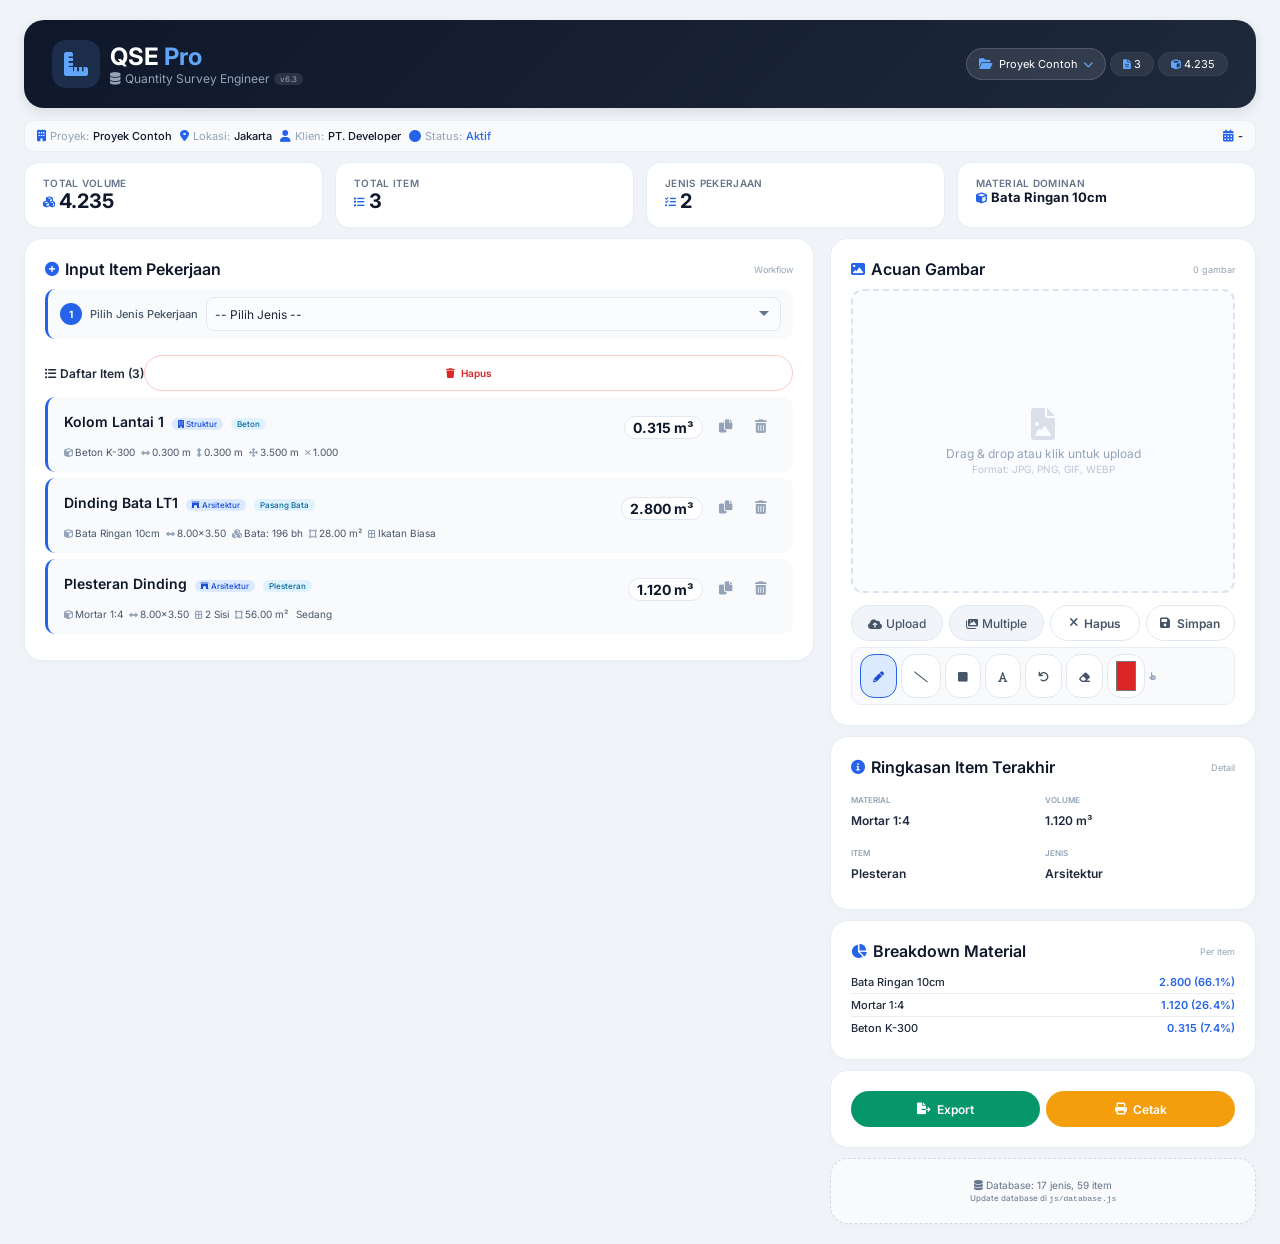
<file: index.html>
<!DOCTYPE html>
<html lang="id">
<head>
    <meta charset="UTF-8" />
    <meta name="viewport" content="width=device-width, initial-scale=1.0, maximum-scale=1.0, user-scalable=no, viewport-fit=cover" />
    <meta name="theme-color" content="#0f172a" />
    <meta name="apple-mobile-web-app-capable" content="yes" />
    <meta name="apple-mobile-web-app-status-bar-style" content="black-translucent" />
    <meta name="description" content="Quantity Survey Engineer - Aplikasi Estimasi Material Proyek Konstruksi" />
    <title>QSE Pro - Quantity Survey Engineer</title>
    
    <!-- PWA -->
    <link rel="manifest" href="manifest.json" />
    <link rel="apple-touch-icon" href="icons/icon-192.png" />
    
    <!-- Fonts & Icons -->
    <link href="https://fonts.googleapis.com/css2?family=Inter:opsz@14..32&display=swap" rel="stylesheet" />
    <link rel="stylesheet" href="https://cdnjs.cloudflare.com/ajax/libs/font-awesome/6.0.0-beta3/css/all.min.css" />
    
    <!-- CSS -->
    <link rel="stylesheet" href="css/style.css" />
    
    <style>
        /* ============================================
           PROJECT MODAL STYLES & FIXES
           ============================================ */
        
        /* Project Button */
        .project-btn {
            display: flex;
            align-items: center;
            gap: 6px;
            padding: 6px 12px;
            background: rgba(255,255,255,0.1);
            border: 1px solid rgba(255,255,255,0.15);
            border-radius: 20px;
            color: white;
            font-size: 11px;
            cursor: pointer;
            transition: 0.2s;
            font-family: 'Inter', sans-serif;
        }
        .project-btn:hover {
            background: rgba(255,255,255,0.2);
        }
        .project-btn i {
            font-size: 12px;
            color: #60a5fa;
        }
        .project-btn .project-name {
            max-width: 100px;
            overflow: hidden;
            text-overflow: ellipsis;
            white-space: nowrap;
        }
        
        /* Project Info Bar */
        .project-info-bar {
            display: flex;
            flex-wrap: wrap;
            align-items: center;
            gap: 8px;
            padding: 8px 12px;
            background: #f8fafc;
            border-radius: 10px;
            margin-bottom: 10px;
            border: 1px solid #e9edf4;
        }
        .project-info-bar .info-item {
            display: flex;
            align-items: center;
            gap: 4px;
            font-size: 11px;
            color: #475569;
        }
        .project-info-bar .info-item i {
            color: #2563eb;
            font-size: 12px;
        }
        .project-info-bar .info-item .label {
            color: #94a3b8;
        }
        .project-info-bar .info-item .value {
            font-weight: 500;
            color: #0f172a;
        }
        
        /* Modal */
        .modal-overlay {
            display: none;
            position: fixed;
            top: 0;
            left: 0;
            right: 0;
            bottom: 0;
            background: rgba(0,0,0,0.5);
            z-index: 1000;
            align-items: center;
            justify-content: center;
            backdrop-filter: blur(4px);
            -webkit-backdrop-filter: blur(4px);
            padding: 16px;
        }
        .modal-overlay.active {
            display: flex;
        }
        .modal {
            background: white;
            border-radius: 16px;
            max-width: 600px;
            width: 100%;
            max-height: 90vh;
            overflow-y: auto;
            box-shadow: 0 20px 60px rgba(0,0,0,0.3);
            animation: modalIn 0.3s ease;
        }
        @keyframes modalIn {
            from {
                opacity: 0;
                transform: scale(0.95) translateY(20px);
            }
            to {
                opacity: 1;
                transform: scale(1) translateY(0);
            }
        }
        .modal-header {
            display: flex;
            justify-content: space-between;
            align-items: center;
            padding: 16px 20px;
            border-bottom: 1px solid #e9edf4;
        }
        .modal-header h2 {
            font-size: 16px;
            font-weight: 700;
            color: #0f172a;
            display: flex;
            align-items: center;
            gap: 8px;
        }
        .modal-header h2 i {
            color: #2563eb;
        }
        .modal-close {
            background: none;
            border: none;
            font-size: 20px;
            color: #94a3b8;
            cursor: pointer;
            padding: 4px 8px;
            border-radius: 8px;
            transition: 0.15s;
        }
        .modal-close:hover {
            background: #f1f5f9;
            color: #0f172a;
        }
        .modal-body {
            padding: 20px;
        }
        .modal-footer {
            padding: 12px 20px;
            border-top: 1px solid #e9edf4;
            display: flex;
            gap: 8px;
            justify-content: flex-end;
        }
        
        /* Error Message */
        .error-message {
            background: #fee2e2;
            color: #991b1b;
            padding: 12px 16px;
            border-radius: 10px;
            margin-bottom: 10px;
            display: none;
            font-size: 13px;
            border: 1px solid #fecaca;
        }
        .error-message.show {
            display: block;
        }
        .error-message i {
            margin-right: 8px;
        }
        
        /* Responsive */
        @media (max-width: 480px) {
            .modal { max-width: 100%; margin: 10px; border-radius: 12px; }
            .project-form .form-row { grid-template-columns: 1fr; }
            .modal-header h2 { font-size: 14px; }
            .project-info-bar { flex-direction: column; align-items: flex-start; gap: 4px; }
            .project-btn .project-name { max-width: 60px; }
        }
        
        /* Dark Mode */
        @media (prefers-color-scheme: dark) {
            .modal { background: #1e293b; }
            .modal-header { border-color: #334155; }
            .modal-header h2 { color: #e2e8f0; }
            .modal-footer { border-color: #334155; }
            .project-info-bar { background: #0f172a; border-color: #334155; }
            .project-info-bar .info-item .value { color: #e2e8f0; }
            .error-message { background: #1e293b; color: #fca5a5; border-color: #dc2626; }
        }
    </style>
</head>
<body>
    <div class="container">
        <!-- ===== ERROR MESSAGE ===== -->
        <div class="error-message" id="errorMessage">
            <i class="fas fa-exclamation-circle"></i>
            <span id="errorText"></span>
        </div>

        <!-- ===== HEADER ===== -->
        <header class="header">
            <div class="header-left">
                <div class="logo-icon">
                    <i class="fas fa-ruler-combined"></i>
                </div>
                <div>
                    <h1>QSE <span>Pro</span></h1>
                    <div class="subtitle">
                        <i class="fas fa-database"></i> Quantity Survey Engineer
                        <span class="version">v6.3</span>
                    </div>
                </div>
            </div>
            <div class="header-right">
                <button class="project-btn" id="projectBtn" title="Kelola Proyek">
                    <i class="fas fa-folder-open"></i>
                    <span class="project-name" id="currentProjectName">Pilih Proyek</span>
                    <i class="fas fa-chevron-down" style="font-size:10px;"></i>
                </button>
                <div class="badge" title="Total Item">
                    <i class="fas fa-file-alt"></i> <span id="totalItemsBadge">0</span>
                </div>
                <div class="badge" title="Total Volume">
                    <i class="fas fa-cube"></i> <span id="totalVolumeBadge">0.000</span>
                </div>
            </div>
        </header>

        <!-- ===== PROJECT INFO BAR ===== -->
        <div class="project-info-bar" id="projectInfoBar">
            <div class="info-item">
                <i class="fas fa-building"></i>
                <span class="label">Proyek:</span>
                <span class="value" id="infoProjectName">-</span>
            </div>
            <div class="info-item">
                <i class="fas fa-map-marker-alt"></i>
                <span class="label">Lokasi:</span>
                <span class="value" id="infoProjectLocation">-</span>
            </div>
            <div class="info-item">
                <i class="fas fa-user"></i>
                <span class="label">Klien:</span>
                <span class="value" id="infoProjectClient">-</span>
            </div>
            <div class="info-item" id="infoProjectStatus">
                <i class="fas fa-circle"></i>
                <span class="label">Status:</span>
                <span class="value" id="infoProjectStatusText">-</span>
            </div>
            <div class="info-item" style="margin-left:auto;">
                <i class="fas fa-calendar-alt"></i>
                <span class="value" id="infoProjectDate">-</span>
            </div>
        </div>

        <!-- ===== STATS ===== -->
        <section class="stats-grid" aria-label="Statistik">
            <div class="stat-card">
                <div class="label">Total Volume</div>
                <div class="value">
                    <i class="fas fa-cubes"></i> 
                    <span id="statTotalVolume">0.000</span>
                </div>
            </div>
            <div class="stat-card">
                <div class="label">Total Item</div>
                <div class="value">
                    <i class="fas fa-list"></i> 
                    <span id="statTotalItem">0</span>
                </div>
            </div>
            <div class="stat-card">
                <div class="label">Jenis Pekerjaan</div>
                <div class="value">
                    <i class="fas fa-tasks"></i> 
                    <span id="statJenisPekerjaan">0</span>
                </div>
            </div>
            <div class="stat-card">
                <div class="label">Material Dominan</div>
                <div class="value" style="font-size:13px;">
                    <i class="fas fa-cube"></i> 
                    <span id="statMaterialTop">-</span>
                </div>
            </div>
        </section>

        <!-- ===== MAIN GRID ===== -->
        <div class="main-grid">

            <!-- ===== LEFT COLUMN ===== -->
            <div class="left-column">

                <!-- ===== INPUT ITEM ===== -->
                <div class="card">
                    <div class="card-title">
                        <i class="fas fa-plus-circle"></i> Input Item Pekerjaan
                        <span class="sub">Workflow</span>
                    </div>

                    <!-- STEP 1: Pilih Jenis -->
                    <div class="workflow-step">
                        <div class="step-num">1</div>
                        <div class="step-label">Pilih Jenis Pekerjaan</div>
                        <div style="flex:1; min-width:100px;">
                            <select id="jenisPekerjaanUtama" aria-label="Pilih Jenis Pekerjaan">
                                <option value="">-- Pilih Jenis --</option>
                            </select>
                        </div>
                    </div>

                    <!-- STEP 2: Pilih Item -->
                    <div id="step2Container" class="hidden">
                        <div class="workflow-step">
                            <div class="step-num">2</div>
                            <div class="step-label">Pilih Item Pekerjaan</div>
                            <div style="flex:1; font-size:11px; color:#64748b; text-align:right;" id="selectedJenisLabel">-</div>
                        </div>
                        <div style="position:relative; margin-bottom:8px;">
                            <input type="text" id="itemSearchInput" placeholder="Cari item pekerjaan..." aria-label="Cari item pekerjaan"
                                style="width:100%; padding:8px 12px 8px 32px; border:1px solid #d1d9e6; border-radius:8px; font-size:12px; font-family:'Inter',sans-serif;" />
                            <i class="fas fa-search" style="position:absolute; left:11px; top:50%; transform:translateY(-50%); color:#94a3b8; font-size:12px;"></i>
                        </div>
                        <div class="item-picker" id="itemPickerContainer" role="list">
                            <div style="grid-column:1/-1; text-align:center; color:#94a3b8; font-size:13px; padding:20px 0;">
                                <i class="fas fa-arrow-up" style="display:block; font-size:24px; margin-bottom:8px; opacity:0.3;"></i>
                                Pilih Jenis Pekerjaan terlebih dahulu
                            </div>
                        </div>
                    </div>

                    <!-- STEP 3: Input Dimensi -->
                    <div id="step3Container" class="hidden">
                        <div class="workflow-step">
                            <div class="step-num">3</div>
                            <div class="step-label">Input Dimensi</div>
                            <div style="flex:1; font-size:11px; color:#2563eb; font-weight:600; text-align:right;" id="selectedItemLabel">-</div>
                        </div>
                        
                        <!-- Form Container -->
                        <div id="formContainer"></div>
                        
                        <!-- Detail Perhitungan -->
                        <div id="calcDetailContainer" class="calc-detail">
                            <div class="formula" id="rumusDisplay">📐 Rumus</div>
                            <div class="step" id="stepDisplay">
                                <span>Masukkan dimensi untuk melihat hasil</span>
                            </div>
                            <div class="result-box" id="resultDisplay">
                                Hasil: <strong id="calcResultValue">0.000</strong>
                                <span class="sub-result" id="calcResultSub">-</span>
                            </div>
                        </div>

                        <!-- Action Buttons -->
                        <div class="btn-group" style="margin-top:10px;">
                            <button class="btn btn-primary" id="tambahBtn">
                                <i class="fas fa-plus"></i> Tambah Item
                            </button>
                            <button class="btn btn-outline" id="resetFormBtn">
                                <i class="fas fa-redo"></i> Reset
                            </button>
                        </div>
                    </div>

                    <!-- Item List -->
                    <div style="margin-top:16px;">
                        <div style="display:flex; justify-content:space-between; align-items:center; margin-bottom:6px;">
                            <span style="font-weight:600; font-size:12px;">
                                <i class="fas fa-list-ul"></i> Daftar Item 
                                (<span id="jumlahItem">0</span>)
                            </span>
                            <button class="btn btn-danger btn-sm" id="hapusSemuaBtn" 
                                    style="background:transparent; color:#dc2626; border:1px solid #fecaca; padding:4px 12px; font-size:10px;">
                                <i class="fas fa-trash"></i> Hapus
                            </button>
                        </div>
                        <div class="item-list" id="itemListContainer">
                            <div class="empty-state">
                                <i class="fas fa-box-open"></i>
                                <p>Belum ada item</p>
                                <p style="font-size:10px; margin-top:4px; opacity:0.6;">Ikuti workflow di atas untuk menambahkan</p>
                            </div>
                        </div>
                    </div>
                </div>
            </div>

            <!-- ===== RIGHT COLUMN ===== -->
            <div class="right-column">

                <!-- ===== ACUAN GAMBAR ===== -->
                <div class="card">
                    <div class="card-title">
                        <i class="fas fa-image"></i> Acuan Gambar
                        <span class="sub" id="gambarCount">0 gambar</span>
                    </div>

                    <!-- Gambar Container -->
                    <div class="gambar-container" id="gambarContainer">
                        <!-- Placeholder -->
                        <div id="gambarPlaceholder" class="placeholder">
                            <i class="fas fa-file-image"></i>
                            <span>Drag & drop atau klik untuk upload</span>
                            <span style="font-size:10px; opacity:0.6; margin-top:2px;">Format: JPG, PNG, GIF, WEBP</span>
                        </div>

                        <!-- Image Wrapper -->
                        <div class="image-wrapper" id="imageWrapper">
                            <img id="gambarPreview" alt="Preview gambar" />
                            <canvas class="markup-canvas" id="markupCanvas"></canvas>
                        </div>

                        <!-- Zoom Controls -->
                        <div class="zoom-controls" id="zoomControls" style="display:none;">
                            <button id="zoomOutBtn" title="Zoom Out" aria-label="Zoom Out">
                                <i class="fas fa-minus"></i>
                            </button>
                            <span class="zoom-level" id="zoomLevel">100%</span>
                            <button id="zoomInBtn" title="Zoom In" aria-label="Zoom In">
                                <i class="fas fa-plus"></i>
                            </button>
                            <span class="divider"></span>
                            <button id="zoomFitBtn" title="Fit to Screen" aria-label="Fit to Screen">
                                <i class="fas fa-expand"></i>
                            </button>
                            <button id="zoomResetBtn" title="Reset View" aria-label="Reset View">
                                <i class="fas fa-home"></i>
                            </button>
                        </div>
                    </div>

                    <!-- Gambar Info -->
                    <div class="gambar-info" id="gambarInfo" style="display:none;">
                        <span class="gambar-nama" id="gambarNama">-</span>
                        <span class="gambar-ukuran" id="gambarUkuran">-</span>
                    </div>

                    <!-- Thumbnail List -->
                    <div class="thumbnail-list" id="thumbnailList"></div>

                    <!-- Upload Area -->
                    <div class="upload-area">
                        <label for="fileInput" class="file-label">
                            <i class="fas fa-cloud-upload-alt"></i> Upload
                        </label>
                        <label for="fileInputMultiple" class="file-label">
                            <i class="fas fa-images"></i> Multiple
                        </label>
                        <button class="btn btn-outline btn-sm" id="hapusGambarBtn">
                            <i class="fas fa-times"></i> Hapus
                        </button>
                        <button class="btn btn-outline btn-sm" id="simpanGambarBtn">
                            <i class="fas fa-save"></i> Simpan
                        </button>
                    </div>
                    <input type="file" id="fileInput" accept="image/*" />
                    <input type="file" id="fileInputMultiple" accept="image/*" multiple />

                    <!-- Markup Tools -->
                    <div class="markup-tools">
                        <button id="markupDraw" class="active" title="Gambar bebas">
                            <i class="fas fa-pencil-alt"></i>
                        </button>
                        <button id="markupLine" title="Garis">
                            <i class="fas fa-slash"></i>
                        </button>
                        <button id="markupRect" title="Kotak">
                            <i class="fas fa-square"></i>
                        </button>
                        <button id="markupText" title="Teks">
                            <i class="fas fa-font"></i>
                        </button>
                        <button id="markupUndo" title="Undo">
                            <i class="fas fa-undo"></i>
                        </button>
                        <button id="markupClear" title="Hapus semua">
                            <i class="fas fa-eraser"></i>
                        </button>
                        <div class="color-picker">
                            <input type="color" id="markupColor" value="#dc2626" />
                        </div>
                        <span style="font-size:8px; color:#94a3b8; display:flex; align-items:center;">
                            <i class="fas fa-hand-pointer"></i>
                        </span>
                    </div>
                </div>

                <!-- ===== RINGKASAN MATERIAL ===== -->
                <div class="card" style="margin-top:10px;">
                    <div class="card-title">
                        <i class="fas fa-info-circle"></i> Ringkasan Item Terakhir
                        <span class="sub">Detail</span>
                    </div>
                    <div id="materialInfo">
                        <div>
                            <div class="label">Material</div>
                            <div class="value" id="displayMaterial">-</div>
                        </div>
                        <div>
                            <div class="label">Volume</div>
                            <div class="value" id="displayVolume">0.000</div>
                        </div>
                        <div>
                            <div class="label">Item</div>
                            <div class="value" id="displayItem">-</div>
                        </div>
                        <div>
                            <div class="label">Jenis</div>
                            <div class="value" id="displayJenis">-</div>
                        </div>
                    </div>
                </div>

                <!-- ===== BREAKDOWN MATERIAL ===== -->
                <div class="card" style="margin-top:10px;">
                    <div class="card-title">
                        <i class="fas fa-chart-pie"></i> Breakdown Material
                        <span class="sub">Per item</span>
                    </div>
                    <div id="materialBreakdown" class="material-breakdown">
                        <div style="color:#94a3b8; font-size:11px; text-align:center; padding:12px 0;">
                            <i class="fas fa-cube" style="display:block; font-size:20px; margin-bottom:4px; opacity:0.3;"></i>
                            Belum ada data
                        </div>
                    </div>
                </div>

                <!-- ===== ACTION BUTTONS ===== -->
                <div class="card" style="margin-top:10px;">
                    <div class="btn-group">
                        <button class="btn btn-success btn-sm" id="exportBtn">
                            <i class="fas fa-file-export"></i> Export
                        </button>
                        <button class="btn btn-warning btn-sm" id="cetakBtn">
                            <i class="fas fa-print"></i> Cetak
                        </button>
                    </div>
                </div>

                <!-- ===== DATABASE INFO ===== -->
                <div class="card" style="margin-top:10px; background:#f8fafc; border:1px dashed #d1d9e6;">
                    <div style="font-size:10px; color:#64748b; text-align:center;">
                        <i class="fas fa-database"></i> Database: <span id="dbInfo">0 jenis, 0 item</span>
                        <br>
                        <span style="font-size:8px;">Update database di <code>js/database.js</code></span>
                    </div>
                </div>
            </div>
        </div>
    </div>

    <!-- ===== PROJECT MODAL ===== -->
    <div class="modal-overlay" id="projectModal">
        <div class="modal">
            <div class="modal-header">
                <h2><i class="fas fa-folder-open"></i> Kelola Proyek</h2>
                <button class="modal-close" id="projectModalClose">&times;</button>
            </div>
            <div class="modal-body">
                <div id="projectListContainer">
                    <div class="empty-project">
                        <i class="fas fa-folder"></i>
                        <p>Belum ada proyek</p>
                        <p style="font-size:11px; margin-top:4px;">Klik "Proyek Baru" untuk membuat</p>
                    </div>
                </div>
                
                <div style="margin-top:16px;">
                    <div style="display:flex; justify-content:space-between; align-items:center; margin-bottom:10px;">
                        <span style="font-weight:600; font-size:13px;">
                            <i class="fas fa-plus-circle"></i> 
                            <span id="projectFormTitle">Proyek Baru</span>
                        </span>
                        <button class="btn btn-outline btn-sm" id="cancelProjectForm" style="display:none;">
                            <i class="fas fa-times"></i> Batal
                        </button>
                    </div>
                    <form class="project-form" id="projectForm">
                        <input type="hidden" id="projectFormId" />
                        <div class="form-row">
                            <div class="form-group">
                                <label><i class="fas fa-tag"></i> Nama Proyek *</label>
                                <input type="text" id="projectNama" placeholder="Contoh: Proyek Apartemen" required />
                            </div>
                            <div class="form-group">
                                <label><i class="fas fa-map-marker-alt"></i> Lokasi</label>
                                <input type="text" id="projectLokasi" placeholder="Contoh: Jakarta Selatan" />
                            </div>
                        </div>
                        <div class="form-row">
                            <div class="form-group">
                                <label><i class="fas fa-user"></i> Klien</label>
                                <input type="text" id="projectKlien" placeholder="Nama klien" />
                            </div>
                            <div class="form-group">
                                <label><i class="fas fa-hard-hat"></i> Kontraktor</label>
                                <input type="text" id="projectKontraktor" placeholder="Nama kontraktor" />
                            </div>
                        </div>
                        <div class="form-row">
                            <div class="form-group">
                                <label><i class="fas fa-user-tie"></i> Konsultan</label>
                                <input type="text" id="projectKonsultan" placeholder="Nama konsultan" />
                            </div>
                            <div class="form-group">
                                <label><i class="fas fa-file-contract"></i> No. Kontrak</label>
                                <input type="text" id="projectNomorKontrak" placeholder="Nomor kontrak" />
                            </div>
                        </div>
                        <div class="form-row">
                            <div class="form-group">
                                <label><i class="fas fa-calendar-start"></i> Tanggal Mulai</label>
                                <input type="date" id="projectTanggalMulai" />
                            </div>
                            <div class="form-group">
                                <label><i class="fas fa-calendar-end"></i> Tanggal Selesai</label>
                                <input type="date" id="projectTanggalSelesai" />
                            </div>
                        </div>
                        <div class="form-row">
                            <div class="form-group">
                                <label><i class="fas fa-money-bill-wave"></i> Nilai Kontrak</label>
                                <input type="number" id="projectNilaiKontrak" step="1000000" placeholder="0" />
                            </div>
                            <div class="form-group">
                                <label><i class="fas fa-circle"></i> Status</label>
                                <select id="projectStatus">
                                    <option value="Draft">Draft</option>
                                    <option value="Aktif" selected>Aktif</option>
                                    <option value="On Hold">On Hold</option>
                                    <option value="Selesai">Selesai</option>
                                    <option value="Batal">Batal</option>
                                </select>
                            </div>
                        </div>
                        <div class="form-group">
                            <label><i class="fas fa-align-left"></i> Deskripsi</label>
                            <textarea id="projectDeskripsi" placeholder="Deskripsi proyek..." rows="2"></textarea>
                        </div>
                        <div class="btn-group" style="margin-top:10px;">
                            <button type="submit" class="btn btn-primary" id="projectSubmitBtn">
                                <i class="fas fa-save"></i> Simpan Proyek
                            </button>
                            <button type="button" class="btn btn-outline" id="projectDeleteBtn" style="display:none;">
                                <i class="fas fa-trash"></i> Hapus
                            </button>
                        </div>
                    </form>
                </div>
            </div>
        </div>
    </div>

    <!-- ===== PRINT FOOTER ===== -->
    <div class="print-footer" id="printFooter">
        <div class="footer-title">📊 Quantity Survey Engineer - QSE Pro</div>
        <div class="footer-datetime" id="printDateTime">
            Dicetak: <span id="printDate"></span> <span id="printTime"></span>
        </div>
        <div class="footer-page" id="printPageInfo">
            Halaman <span id="printPageNumber">1</span> dari <span id="printTotalPages">1</span>
        </div>
    </div>

    <!-- ============================================
    SCRIPTS - URUTAN PENTING!
    ============================================ -->
    <!-- 1. Utility Functions (Tidak ada dependensi) -->
    <script src="js/utils.js"></script>
    
    <!-- 2. Database (Tidak ada dependensi) -->
    <script src="js/database.js"></script>
    
    <!-- 3. Project Manager (Membutuhkan utils.js) -->
    <script src="js/project.js"></script>
    
    <!-- 4. Aplikasi Utama (Membutuhkan utils.js, database.js, project.js) -->
    <script src="js/app.js"></script>
    
    <!-- ============================================
    FALLBACK - Jika Script Gagal Load
    ============================================ -->
    <script>
        (function() {
            "use strict";
            
            // Cek apakah Utils terload
            function checkDependencies() {
                const errorEl = document.getElementById('errorMessage');
                const errorText = document.getElementById('errorText');
                let hasError = false;
                let errors = [];
                
                // Cek Utils
                if (typeof Utils === 'undefined') {
                    errors.push('❌ Utils tidak ditemukan! Pastikan file utils.js terload dengan benar.');
                    hasError = true;
                }
                
                // Cek DATABASE
                if (typeof DATABASE === 'undefined') {
                    errors.push('❌ Database tidak ditemukan! Pastikan file database.js terload dengan benar.');
                    hasError = true;
                }
                
                // Cek ProjectManager
                if (typeof ProjectManager === 'undefined') {
                    errors.push('❌ ProjectManager tidak ditemukan! Pastikan file project.js terload dengan benar.');
                    hasError = true;
                }
                
                if (hasError) {
                    errorEl.classList.add('show');
                    errorText.innerHTML = errors.join('<br>');
                    console.error('❌ Dependency errors:', errors);
                } else {
                    errorEl.classList.remove('show');
                    console.log('✅ Semua dependensi terload dengan baik!');
                }
                
                return !hasError;
            }
            
            // Jalankan pengecekan setelah semua script terload
            setTimeout(checkDependencies, 500);
            
            // Cek juga saat window load
            window.addEventListener('load', function() {
                setTimeout(checkDependencies, 300);
            });
            
        })();
    </script>
</body>
              </html>
</file>
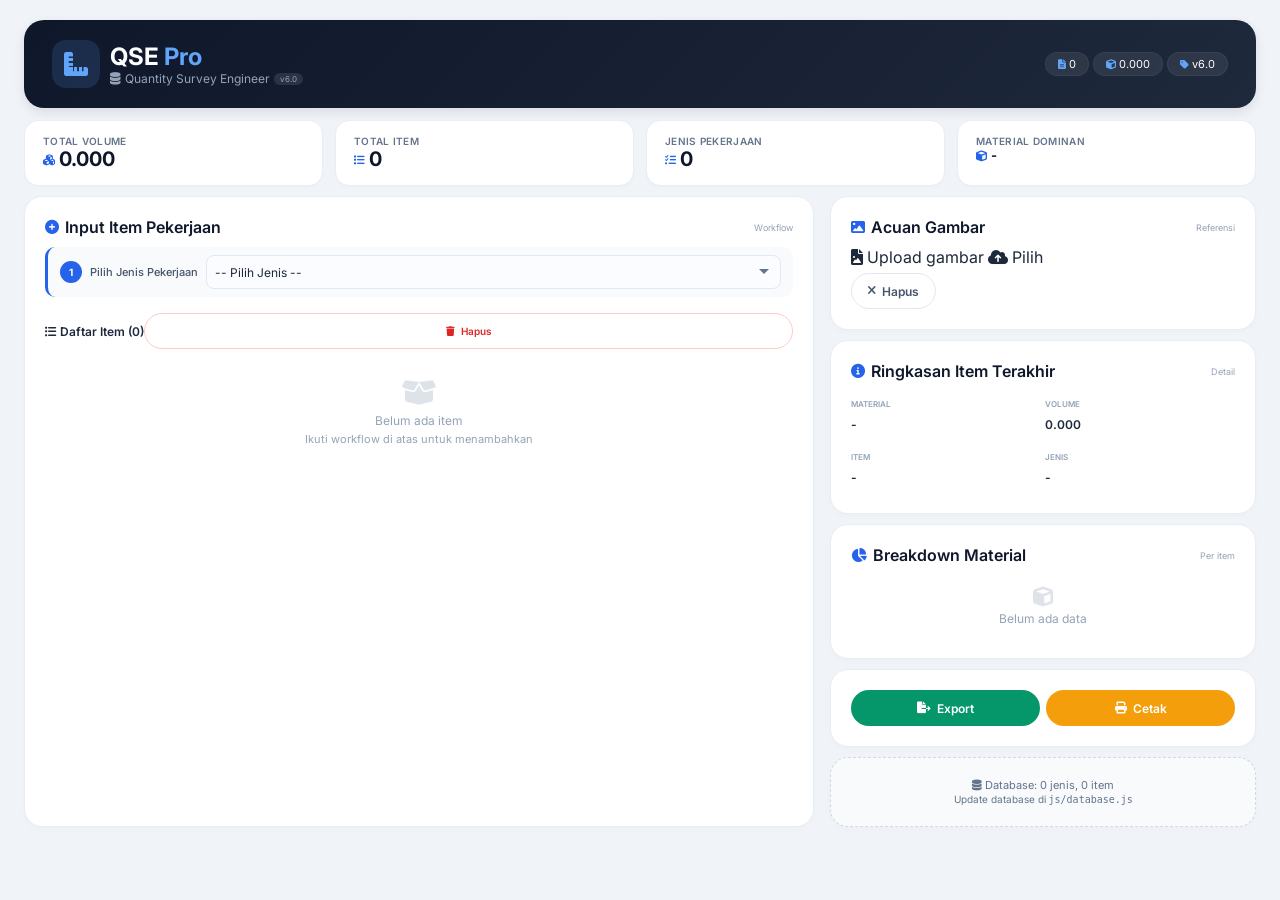
<file: index1.html>
<!DOCTYPE html>
<html lang="id">
<head>
    <meta charset="UTF-8" />
    <meta name="viewport" content="width=device-width, initial-scale=1.0, maximum-scale=1.0, user-scalable=no" />
    <meta name="theme-color" content="#0f172a" />
    <meta name="description" content="Quantity Survey Engineer - Aplikasi Estimasi Material Proyek Konstruksi" />
    <title>QSE Pro - Quantity Survey Engineer</title>
    
    <!-- ===== PWA ===== -->
    <link rel="manifest" href="manifest.json" />
    <link rel="apple-touch-icon" href="icons/icon-192.png" />
    
    <!-- ===== FONTS & ICONS ===== -->
    <link href="https://fonts.googleapis.com/css2?family=Inter:opsz@14..32&display=swap" rel="stylesheet" />
    <link rel="stylesheet" href="https://cdnjs.cloudflare.com/ajax/libs/font-awesome/6.0.0-beta3/css/all.min.css" />
    
    <!-- ===== CSS ===== -->
    <link rel="stylesheet" href="css/style.css" />
</head>
<body>
    <!-- ===== HTML CONTENT ===== -->
    <div class="container">
        <!-- Header -->
        <header class="header">
            <div class="header-left">
                <div class="logo-icon">
                    <i class="fas fa-ruler-combined"></i>
                </div>
                <div>
                    <h1>QSE <span>Pro</span></h1>
                    <div class="subtitle">
                        <i class="fas fa-database"></i> Quantity Survey Engineer
                        <span class="version">v6.0</span>
                    </div>
                </div>
            </div>
            <div class="header-right">
                <div class="badge"><i class="fas fa-file-alt"></i> <span id="totalItemsBadge">0</span></div>
                <div class="badge"><i class="fas fa-cube"></i> <span id="totalVolumeBadge">0.000</span></div>
                <div class="badge"><i class="fas fa-tag"></i> v6.0</div>
            </div>
        </header>

        <!-- Stats -->
        <div class="stats-grid">
            <div class="stat-card">
                <div class="label">Total Volume</div>
                <div class="value"><i class="fas fa-cubes"></i> <span id="statTotalVolume">0.000</span></div>
            </div>
            <div class="stat-card">
                <div class="label">Total Item</div>
                <div class="value"><i class="fas fa-list"></i> <span id="statTotalItem">0</span></div>
            </div>
            <div class="stat-card">
                <div class="label">Jenis Pekerjaan</div>
                <div class="value"><i class="fas fa-tasks"></i> <span id="statJenisPekerjaan">0</span></div>
            </div>
            <div class="stat-card">
                <div class="label">Material Dominan</div>
                <div class="value" style="font-size:13px;"><i class="fas fa-cube"></i> <span id="statMaterialTop">-</span></div>
            </div>
        </div>

        <!-- Main Grid -->
        <div class="main-grid">
            <!-- LEFT: Input -->
            <div class="card">
                <div class="card-title">
                    <i class="fas fa-plus-circle"></i> Input Item Pekerjaan
                    <span class="sub">Workflow</span>
                </div>

                <!-- STEP 1: Pilih Jenis -->
                <div class="workflow-step">
                    <div class="step-num">1</div>
                    <div class="step-label">Pilih Jenis Pekerjaan</div>
                    <div style="flex:1; min-width:120px;">
                        <select id="jenisPekerjaanUtama" style="margin:0;">
                            <option value="">-- Pilih Jenis --</option>
                        </select>
                    </div>
                </div>

                <!-- STEP 2: Pilih Item -->
                <div id="step2Container" class="hidden">
                    <div class="workflow-step">
                        <div class="step-num">2</div>
                        <div class="step-label">Pilih Item Pekerjaan</div>
                        <div style="flex:1; font-size:12px; color:#64748b;" id="selectedJenisLabel">-</div>
                    </div>
                    <div class="item-picker" id="itemPickerContainer">
                        <div style="grid-column:1/-1; text-align:center; color:#94a3b8; font-size:13px; padding:20px 0;">
                            <i class="fas fa-arrow-up" style="display:block; font-size:24px; margin-bottom:8px; opacity:0.3;"></i>
                            Pilih Jenis Pekerjaan terlebih dahulu
                        </div>
                    </div>
                </div>

                <!-- STEP 3: Input Dimensi -->
                <div id="step3Container" class="hidden">
                    <div class="workflow-step">
                        <div class="step-num">3</div>
                        <div class="step-label">Input Dimensi</div>
                        <div style="flex:1; font-size:12px; color:#2563eb; font-weight:600;" id="selectedItemLabel">-</div>
                    </div>
                    <div id="formContainer"></div>
                    <div id="calcDetailContainer" class="calc-detail">
                        <div class="formula" id="rumusDisplay">📐 Rumus</div>
                        <div class="step" id="stepDisplay">
                            <span>Masukkan dimensi untuk melihat hasil</span>
                        </div>
                        <div class="result-box" id="resultDisplay">
                            Hasil: <strong id="calcResultValue">0.000</strong>
                            <span class="sub-result" id="calcResultSub">-</span>
                        </div>
                    </div>
                    <div class="btn-group" style="margin-top:10px;">
                        <button class="btn btn-primary" id="tambahBtn"><i class="fas fa-plus"></i> Tambah Item</button>
                        <button class="btn btn-outline" id="resetFormBtn"><i class="fas fa-redo"></i> Reset</button>
                    </div>
                </div>

                <!-- Item List -->
                <div style="margin-top:16px;">
                    <div style="display:flex; justify-content:space-between; align-items:center; margin-bottom:6px;">
                        <span style="font-weight:600; font-size:12px;"><i class="fas fa-list-ul"></i> Daftar Item (<span id="jumlahItem">0</span>)</span>
                        <button class="btn btn-danger btn-sm" id="hapusSemuaBtn" style="background:transparent; color:#dc2626; border:1px solid #fecaca; padding:2px 10px; font-size:10px;">
                            <i class="fas fa-trash"></i> Hapus
                        </button>
                    </div>
                    <div class="item-list" id="itemListContainer">
                        <div class="empty-state">
                            <i class="fas fa-box-open"></i>
                            <p>Belum ada item</p>
                            <p style="font-size:11px; margin-top:4px;">Ikuti workflow di atas untuk menambahkan</p>
                        </div>
                    </div>
                </div>
            </div>

            <!-- RIGHT: Info -->
            <div>
                <div class="card">
                    <div class="card-title">
                        <i class="fas fa-image"></i> Acuan Gambar
                        <span class="sub">Referensi</span>
                    </div>
                    <div class="gambar-area" id="gambarArea">
                        <div id="gambarPlaceholder" class="placeholder">
                            <i class="fas fa-file-image"></i>
                            <span>Upload gambar</span>
                            <label for="fileInput" class="file-label"><i class="fas fa-cloud-upload-alt"></i> Pilih</label>
                        </div>
                        <img id="gambarPreview" style="display:none;" alt="Preview" />
                        <input type="file" id="fileInput" accept="image/*" />
                        <div style="margin-top:6px;">
                            <button class="btn btn-outline btn-sm" id="hapusGambarBtn"><i class="fas fa-times"></i> Hapus</button>
                        </div>
                    </div>
                </div>

                <div class="card" style="margin-top:10px;">
                    <div class="card-title">
                        <i class="fas fa-info-circle"></i> Ringkasan Item Terakhir
                        <span class="sub">Detail</span>
                    </div>
                    <div id="materialInfo">
                        <div><div class="label">Material</div><div class="value" id="displayMaterial">-</div></div>
                        <div><div class="label">Volume</div><div class="value" id="displayVolume">0.000</div></div>
                        <div><div class="label">Item</div><div class="value" id="displayItem">-</div></div>
                        <div><div class="label">Jenis</div><div class="value" id="displayJenis">-</div></div>
                    </div>
                </div>

                <div class="card" style="margin-top:10px;">
                    <div class="card-title">
                        <i class="fas fa-chart-pie"></i> Breakdown Material
                        <span class="sub">Per item</span>
                    </div>
                    <div id="materialBreakdown" class="material-breakdown">
                        <div style="color:#94a3b8; font-size:12px; text-align:center; padding:12px 0;">
                            <i class="fas fa-cube" style="display:block; font-size:20px; margin-bottom:4px; opacity:0.3;"></i>
                            Belum ada data
                        </div>
                    </div>
                </div>

                <div class="card" style="margin-top:10px;">
                    <div class="btn-group">
                        <button class="btn btn-success btn-sm" id="exportBtn"><i class="fas fa-file-export"></i> Export</button>
                        <button class="btn btn-warning btn-sm" id="cetakBtn"><i class="fas fa-print"></i> Cetak</button>
                    </div>
                </div>

                <!-- Database Info -->
                <div class="card" style="margin-top:10px; background:#f8fafc; border:1px dashed #d1d9e6;">
                    <div style="font-size:11px; color:#64748b; text-align:center;">
                        <i class="fas fa-database"></i> Database: <span id="dbInfo">0 jenis, 0 item</span>
                        <br>
                        <span style="font-size:10px;">Update database di <code>js/database.js</code></span>
                    </div>
                </div>
            </div>
        </div>
    </div>

    <!-- ===== SCRIPTS - URUTAN PENTING! ===== -->
    <!-- 1. Utility functions (tidak ada dependensi) -->
    <script src="js/utils.js"></script>
    
    <!-- 2. Database (tidak ada dependensi) -->
    <script src="js/database.js"></script>
    
    <!-- 3. Aplikasi utama (membutuhkan utils.js dan database.js) -->
    <script src="js/app.js"></script>
    
    <!-- ===== SERVICE WORKER (PWA) ===== -->
    <script>
        // Register Service Worker untuk PWA
        if ('serviceWorker' in navigator) {
            navigator.serviceWorker.register('sw.js')
                .then(() => console.log('✅ Service Worker registered'))
                .catch(err => console.log('⚠️ Service Worker registration failed:', err));
        }
    </script>
</body>
                    </html>
</file>
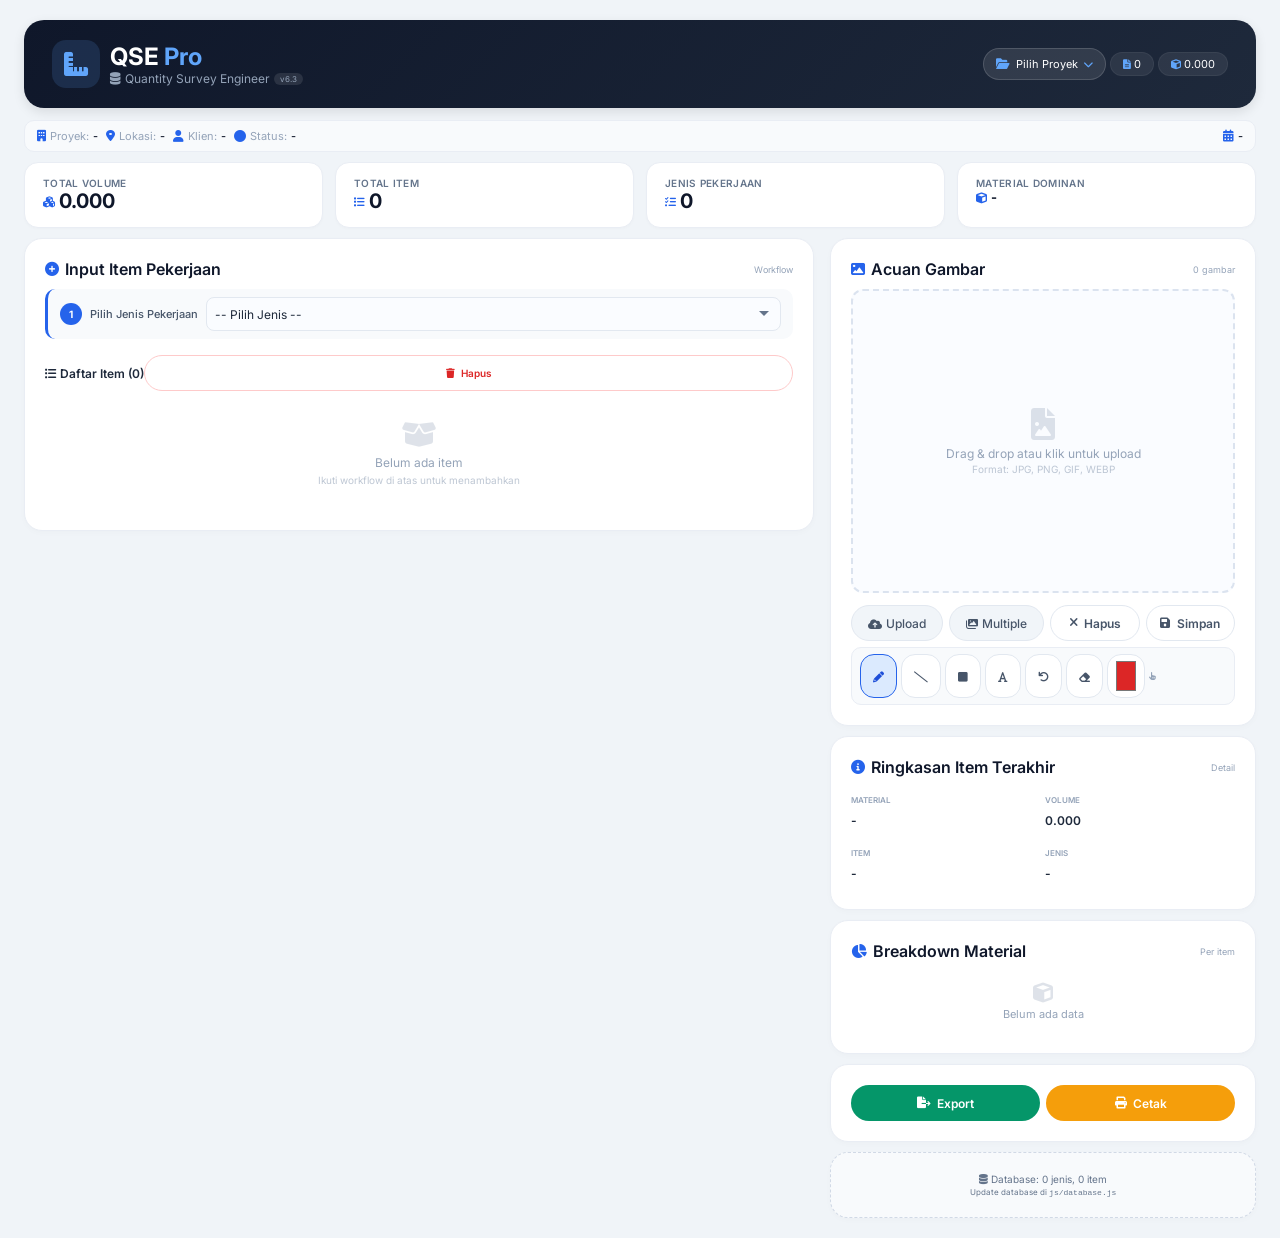
<file: index2.html>
<!DOCTYPE html>
<html lang="id">
<head>
    <meta charset="UTF-8" />
    <meta name="viewport" content="width=device-width, initial-scale=1.0, maximum-scale=1.0, user-scalable=no, viewport-fit=cover" />
    <meta name="theme-color" content="#0f172a" />
    <meta name="apple-mobile-web-app-capable" content="yes" />
    <meta name="apple-mobile-web-app-status-bar-style" content="black-translucent" />
    <meta name="description" content="Quantity Survey Engineer - Aplikasi Estimasi Material Proyek Konstruksi" />
    <title>QSE Pro - Quantity Survey Engineer</title>
    
    <!-- PWA -->
    <link rel="manifest" href="manifest.json" />
    <link rel="apple-touch-icon" href="icons/icon-192.png" />
    
    <!-- Fonts & Icons -->
    <link href="https://fonts.googleapis.com/css2?family=Inter:opsz@14..32&display=swap" rel="stylesheet" />
    <link rel="stylesheet" href="https://cdnjs.cloudflare.com/ajax/libs/font-awesome/6.0.0-beta3/css/all.min.css" />
    
    <!-- CSS -->
    <link rel="stylesheet" href="css/style.css" />
    
    <style>
        /* ============================================
           PROJECT MODAL STYLES & FIXES
           ============================================ */
        
        /* Project Button */
        .project-btn {
            display: flex;
            align-items: center;
            gap: 6px;
            padding: 6px 12px;
            background: rgba(255,255,255,0.1);
            border: 1px solid rgba(255,255,255,0.15);
            border-radius: 20px;
            color: white;
            font-size: 11px;
            cursor: pointer;
            transition: 0.2s;
            font-family: 'Inter', sans-serif;
        }
        .project-btn:hover {
            background: rgba(255,255,255,0.2);
        }
        .project-btn i {
            font-size: 12px;
            color: #60a5fa;
        }
        .project-btn .project-name {
            max-width: 100px;
            overflow: hidden;
            text-overflow: ellipsis;
            white-space: nowrap;
        }
        
        /* Project Info Bar */
        .project-info-bar {
            display: flex;
            flex-wrap: wrap;
            align-items: center;
            gap: 8px;
            padding: 8px 12px;
            background: #f8fafc;
            border-radius: 10px;
            margin-bottom: 10px;
            border: 1px solid #e9edf4;
        }
        .project-info-bar .info-item {
            display: flex;
            align-items: center;
            gap: 4px;
            font-size: 11px;
            color: #475569;
        }
        .project-info-bar .info-item i {
            color: #2563eb;
            font-size: 12px;
        }
        .project-info-bar .info-item .label {
            color: #94a3b8;
        }
        .project-info-bar .info-item .value {
            font-weight: 500;
            color: #0f172a;
        }
        
        /* Modal */
        .modal-overlay {
            display: none;
            position: fixed;
            top: 0;
            left: 0;
            right: 0;
            bottom: 0;
            background: rgba(0,0,0,0.5);
            z-index: 1000;
            align-items: center;
            justify-content: center;
            backdrop-filter: blur(4px);
            -webkit-backdrop-filter: blur(4px);
            padding: 16px;
        }
        .modal-overlay.active {
            display: flex;
        }
        .modal {
            background: white;
            border-radius: 16px;
            max-width: 600px;
            width: 100%;
            max-height: 90vh;
            overflow-y: auto;
            box-shadow: 0 20px 60px rgba(0,0,0,0.3);
            animation: modalIn 0.3s ease;
        }
        @keyframes modalIn {
            from {
                opacity: 0;
                transform: scale(0.95) translateY(20px);
            }
            to {
                opacity: 1;
                transform: scale(1) translateY(0);
            }
        }
        .modal-header {
            display: flex;
            justify-content: space-between;
            align-items: center;
            padding: 16px 20px;
            border-bottom: 1px solid #e9edf4;
        }
        .modal-header h2 {
            font-size: 16px;
            font-weight: 700;
            color: #0f172a;
            display: flex;
            align-items: center;
            gap: 8px;
        }
        .modal-header h2 i {
            color: #2563eb;
        }
        .modal-close {
            background: none;
            border: none;
            font-size: 20px;
            color: #94a3b8;
            cursor: pointer;
            padding: 4px 8px;
            border-radius: 8px;
            transition: 0.15s;
        }
        .modal-close:hover {
            background: #f1f5f9;
            color: #0f172a;
        }
        .modal-body {
            padding: 20px;
        }
        .modal-footer {
            padding: 12px 20px;
            border-top: 1px solid #e9edf4;
            display: flex;
            gap: 8px;
            justify-content: flex-end;
        }
        
        /* Error Message */
        .error-message {
            background: #fee2e2;
            color: #991b1b;
            padding: 12px 16px;
            border-radius: 10px;
            margin-bottom: 10px;
            display: none;
            font-size: 13px;
            border: 1px solid #fecaca;
        }
        .error-message.show {
            display: block;
        }
        .error-message i {
            margin-right: 8px;
        }
        
        /* Responsive */
        @media (max-width: 480px) {
            .modal { max-width: 100%; margin: 10px; border-radius: 12px; }
            .project-form .form-row { grid-template-columns: 1fr; }
            .modal-header h2 { font-size: 14px; }
            .project-info-bar { flex-direction: column; align-items: flex-start; gap: 4px; }
            .project-btn .project-name { max-width: 60px; }
        }
        
        /* Dark Mode */
        @media (prefers-color-scheme: dark) {
            .modal { background: #1e293b; }
            .modal-header { border-color: #334155; }
            .modal-header h2 { color: #e2e8f0; }
            .modal-footer { border-color: #334155; }
            .project-info-bar { background: #0f172a; border-color: #334155; }
            .project-info-bar .info-item .value { color: #e2e8f0; }
            .error-message { background: #1e293b; color: #fca5a5; border-color: #dc2626; }
        }
    </style>
</head>
<body>
    <div class="container">
        <!-- ===== ERROR MESSAGE ===== -->
        <div class="error-message" id="errorMessage">
            <i class="fas fa-exclamation-circle"></i>
            <span id="errorText"></span>
        </div>

        <!-- ===== HEADER ===== -->
        <header class="header">
            <div class="header-left">
                <div class="logo-icon">
                    <i class="fas fa-ruler-combined"></i>
                </div>
                <div>
                    <h1>QSE <span>Pro</span></h1>
                    <div class="subtitle">
                        <i class="fas fa-database"></i> Quantity Survey Engineer
                        <span class="version">v6.3</span>
                    </div>
                </div>
            </div>
            <div class="header-right">
                <button class="project-btn" id="projectBtn" title="Kelola Proyek">
                    <i class="fas fa-folder-open"></i>
                    <span class="project-name" id="currentProjectName">Pilih Proyek</span>
                    <i class="fas fa-chevron-down" style="font-size:10px;"></i>
                </button>
                <div class="badge" title="Total Item">
                    <i class="fas fa-file-alt"></i> <span id="totalItemsBadge">0</span>
                </div>
                <div class="badge" title="Total Volume">
                    <i class="fas fa-cube"></i> <span id="totalVolumeBadge">0.000</span>
                </div>
            </div>
        </header>

        <!-- ===== PROJECT INFO BAR ===== -->
        <div class="project-info-bar" id="projectInfoBar">
            <div class="info-item">
                <i class="fas fa-building"></i>
                <span class="label">Proyek:</span>
                <span class="value" id="infoProjectName">-</span>
            </div>
            <div class="info-item">
                <i class="fas fa-map-marker-alt"></i>
                <span class="label">Lokasi:</span>
                <span class="value" id="infoProjectLocation">-</span>
            </div>
            <div class="info-item">
                <i class="fas fa-user"></i>
                <span class="label">Klien:</span>
                <span class="value" id="infoProjectClient">-</span>
            </div>
            <div class="info-item" id="infoProjectStatus">
                <i class="fas fa-circle"></i>
                <span class="label">Status:</span>
                <span class="value" id="infoProjectStatusText">-</span>
            </div>
            <div class="info-item" style="margin-left:auto;">
                <i class="fas fa-calendar-alt"></i>
                <span class="value" id="infoProjectDate">-</span>
            </div>
        </div>

        <!-- ===== STATS ===== -->
        <section class="stats-grid" aria-label="Statistik">
            <div class="stat-card">
                <div class="label">Total Volume</div>
                <div class="value">
                    <i class="fas fa-cubes"></i> 
                    <span id="statTotalVolume">0.000</span>
                </div>
            </div>
            <div class="stat-card">
                <div class="label">Total Item</div>
                <div class="value">
                    <i class="fas fa-list"></i> 
                    <span id="statTotalItem">0</span>
                </div>
            </div>
            <div class="stat-card">
                <div class="label">Jenis Pekerjaan</div>
                <div class="value">
                    <i class="fas fa-tasks"></i> 
                    <span id="statJenisPekerjaan">0</span>
                </div>
            </div>
            <div class="stat-card">
                <div class="label">Material Dominan</div>
                <div class="value" style="font-size:13px;">
                    <i class="fas fa-cube"></i> 
                    <span id="statMaterialTop">-</span>
                </div>
            </div>
        </section>

        <!-- ===== MAIN GRID ===== -->
        <div class="main-grid">

            <!-- ===== LEFT COLUMN ===== -->
            <div class="left-column">

                <!-- ===== INPUT ITEM ===== -->
                <div class="card">
                    <div class="card-title">
                        <i class="fas fa-plus-circle"></i> Input Item Pekerjaan
                        <span class="sub">Workflow</span>
                    </div>

                    <!-- STEP 1: Pilih Jenis -->
                    <div class="workflow-step">
                        <div class="step-num">1</div>
                        <div class="step-label">Pilih Jenis Pekerjaan</div>
                        <div style="flex:1; min-width:100px;">
                            <select id="jenisPekerjaanUtama" aria-label="Pilih Jenis Pekerjaan">
                                <option value="">-- Pilih Jenis --</option>
                            </select>
                        </div>
                    </div>

                    <!-- STEP 2: Pilih Item -->
                    <div id="step2Container" class="hidden">
                        <div class="workflow-step">
                            <div class="step-num">2</div>
                            <div class="step-label">Pilih Item Pekerjaan</div>
                            <div style="flex:1; font-size:11px; color:#64748b; text-align:right;" id="selectedJenisLabel">-</div>
                        </div>
                        <div class="item-picker" id="itemPickerContainer" role="list">
                            <div style="grid-column:1/-1; text-align:center; color:#94a3b8; font-size:13px; padding:20px 0;">
                                <i class="fas fa-arrow-up" style="display:block; font-size:24px; margin-bottom:8px; opacity:0.3;"></i>
                                Pilih Jenis Pekerjaan terlebih dahulu
                            </div>
                        </div>
                    </div>

                    <!-- STEP 3: Input Dimensi -->
                    <div id="step3Container" class="hidden">
                        <div class="workflow-step">
                            <div class="step-num">3</div>
                            <div class="step-label">Input Dimensi</div>
                            <div style="flex:1; font-size:11px; color:#2563eb; font-weight:600; text-align:right;" id="selectedItemLabel">-</div>
                        </div>
                        
                        <!-- Form Container -->
                        <div id="formContainer"></div>
                        
                        <!-- Detail Perhitungan -->
                        <div id="calcDetailContainer" class="calc-detail">
                            <div class="formula" id="rumusDisplay">📐 Rumus</div>
                            <div class="step" id="stepDisplay">
                                <span>Masukkan dimensi untuk melihat hasil</span>
                            </div>
                            <div class="result-box" id="resultDisplay">
                                Hasil: <strong id="calcResultValue">0.000</strong>
                                <span class="sub-result" id="calcResultSub">-</span>
                            </div>
                        </div>

                        <!-- Action Buttons -->
                        <div class="btn-group" style="margin-top:10px;">
                            <button class="btn btn-primary" id="tambahBtn">
                                <i class="fas fa-plus"></i> Tambah Item
                            </button>
                            <button class="btn btn-outline" id="resetFormBtn">
                                <i class="fas fa-redo"></i> Reset
                            </button>
                        </div>
                    </div>

                    <!-- Item List -->
                    <div style="margin-top:16px;">
                        <div style="display:flex; justify-content:space-between; align-items:center; margin-bottom:6px;">
                            <span style="font-weight:600; font-size:12px;">
                                <i class="fas fa-list-ul"></i> Daftar Item 
                                (<span id="jumlahItem">0</span>)
                            </span>
                            <button class="btn btn-danger btn-sm" id="hapusSemuaBtn" 
                                    style="background:transparent; color:#dc2626; border:1px solid #fecaca; padding:4px 12px; font-size:10px;">
                                <i class="fas fa-trash"></i> Hapus
                            </button>
                        </div>
                        <div class="item-list" id="itemListContainer">
                            <div class="empty-state">
                                <i class="fas fa-box-open"></i>
                                <p>Belum ada item</p>
                                <p style="font-size:10px; margin-top:4px; opacity:0.6;">Ikuti workflow di atas untuk menambahkan</p>
                            </div>
                        </div>
                    </div>
                </div>
            </div>

            <!-- ===== RIGHT COLUMN ===== -->
            <div class="right-column">

                <!-- ===== ACUAN GAMBAR ===== -->
                <div class="card">
                    <div class="card-title">
                        <i class="fas fa-image"></i> Acuan Gambar
                        <span class="sub" id="gambarCount">0 gambar</span>
                    </div>

                    <!-- Gambar Container -->
                    <div class="gambar-container" id="gambarContainer">
                        <!-- Placeholder -->
                        <div id="gambarPlaceholder" class="placeholder">
                            <i class="fas fa-file-image"></i>
                            <span>Drag & drop atau klik untuk upload</span>
                            <span style="font-size:10px; opacity:0.6; margin-top:2px;">Format: JPG, PNG, GIF, WEBP</span>
                        </div>

                        <!-- Image Wrapper -->
                        <div class="image-wrapper" id="imageWrapper">
                            <img id="gambarPreview" alt="Preview gambar" />
                            <canvas class="markup-canvas" id="markupCanvas"></canvas>
                        </div>

                        <!-- Zoom Controls -->
                        <div class="zoom-controls" id="zoomControls" style="display:none;">
                            <button id="zoomOutBtn" title="Zoom Out" aria-label="Zoom Out">
                                <i class="fas fa-minus"></i>
                            </button>
                            <span class="zoom-level" id="zoomLevel">100%</span>
                            <button id="zoomInBtn" title="Zoom In" aria-label="Zoom In">
                                <i class="fas fa-plus"></i>
                            </button>
                            <span class="divider"></span>
                            <button id="zoomFitBtn" title="Fit to Screen" aria-label="Fit to Screen">
                                <i class="fas fa-expand"></i>
                            </button>
                            <button id="zoomResetBtn" title="Reset View" aria-label="Reset View">
                                <i class="fas fa-home"></i>
                            </button>
                        </div>
                    </div>

                    <!-- Gambar Info -->
                    <div class="gambar-info" id="gambarInfo" style="display:none;">
                        <span class="gambar-nama" id="gambarNama">-</span>
                        <span class="gambar-ukuran" id="gambarUkuran">-</span>
                    </div>

                    <!-- Thumbnail List -->
                    <div class="thumbnail-list" id="thumbnailList"></div>

                    <!-- Upload Area -->
                    <div class="upload-area">
                        <label for="fileInput" class="file-label">
                            <i class="fas fa-cloud-upload-alt"></i> Upload
                        </label>
                        <label for="fileInputMultiple" class="file-label">
                            <i class="fas fa-images"></i> Multiple
                        </label>
                        <button class="btn btn-outline btn-sm" id="hapusGambarBtn">
                            <i class="fas fa-times"></i> Hapus
                        </button>
                        <button class="btn btn-outline btn-sm" id="simpanGambarBtn">
                            <i class="fas fa-save"></i> Simpan
                        </button>
                    </div>
                    <input type="file" id="fileInput" accept="image/*" />
                    <input type="file" id="fileInputMultiple" accept="image/*" multiple />

                    <!-- Markup Tools -->
                    <div class="markup-tools">
                        <button id="markupDraw" class="active" title="Gambar bebas">
                            <i class="fas fa-pencil-alt"></i>
                        </button>
                        <button id="markupLine" title="Garis">
                            <i class="fas fa-slash"></i>
                        </button>
                        <button id="markupRect" title="Kotak">
                            <i class="fas fa-square"></i>
                        </button>
                        <button id="markupText" title="Teks">
                            <i class="fas fa-font"></i>
                        </button>
                        <button id="markupUndo" title="Undo">
                            <i class="fas fa-undo"></i>
                        </button>
                        <button id="markupClear" title="Hapus semua">
                            <i class="fas fa-eraser"></i>
                        </button>
                        <div class="color-picker">
                            <input type="color" id="markupColor" value="#dc2626" />
                        </div>
                        <span style="font-size:8px; color:#94a3b8; display:flex; align-items:center;">
                            <i class="fas fa-hand-pointer"></i>
                        </span>
                    </div>
                </div>

                <!-- ===== RINGKASAN MATERIAL ===== -->
                <div class="card" style="margin-top:10px;">
                    <div class="card-title">
                        <i class="fas fa-info-circle"></i> Ringkasan Item Terakhir
                        <span class="sub">Detail</span>
                    </div>
                    <div id="materialInfo">
                        <div>
                            <div class="label">Material</div>
                            <div class="value" id="displayMaterial">-</div>
                        </div>
                        <div>
                            <div class="label">Volume</div>
                            <div class="value" id="displayVolume">0.000</div>
                        </div>
                        <div>
                            <div class="label">Item</div>
                            <div class="value" id="displayItem">-</div>
                        </div>
                        <div>
                            <div class="label">Jenis</div>
                            <div class="value" id="displayJenis">-</div>
                        </div>
                    </div>
                </div>

                <!-- ===== BREAKDOWN MATERIAL ===== -->
                <div class="card" style="margin-top:10px;">
                    <div class="card-title">
                        <i class="fas fa-chart-pie"></i> Breakdown Material
                        <span class="sub">Per item</span>
                    </div>
                    <div id="materialBreakdown" class="material-breakdown">
                        <div style="color:#94a3b8; font-size:11px; text-align:center; padding:12px 0;">
                            <i class="fas fa-cube" style="display:block; font-size:20px; margin-bottom:4px; opacity:0.3;"></i>
                            Belum ada data
                        </div>
                    </div>
                </div>

                <!-- ===== ACTION BUTTONS ===== -->
                <div class="card" style="margin-top:10px;">
                    <div class="btn-group">
                        <button class="btn btn-success btn-sm" id="exportBtn">
                            <i class="fas fa-file-export"></i> Export
                        </button>
                        <button class="btn btn-warning btn-sm" id="cetakBtn">
                            <i class="fas fa-print"></i> Cetak
                        </button>
                    </div>
                </div>

                <!-- ===== DATABASE INFO ===== -->
                <div class="card" style="margin-top:10px; background:#f8fafc; border:1px dashed #d1d9e6;">
                    <div style="font-size:10px; color:#64748b; text-align:center;">
                        <i class="fas fa-database"></i> Database: <span id="dbInfo">0 jenis, 0 item</span>
                        <br>
                        <span style="font-size:8px;">Update database di <code>js/database.js</code></span>
                    </div>
                </div>
            </div>
        </div>
    </div>

    <!-- ===== PROJECT MODAL ===== -->
    <div class="modal-overlay" id="projectModal">
        <div class="modal">
            <div class="modal-header">
                <h2><i class="fas fa-folder-open"></i> Kelola Proyek</h2>
                <button class="modal-close" id="projectModalClose">&times;</button>
            </div>
            <div class="modal-body">
                <div id="projectListContainer">
                    <div class="empty-project">
                        <i class="fas fa-folder"></i>
                        <p>Belum ada proyek</p>
                        <p style="font-size:11px; margin-top:4px;">Klik "Proyek Baru" untuk membuat</p>
                    </div>
                </div>
                
                <div style="margin-top:16px;">
                    <div style="display:flex; justify-content:space-between; align-items:center; margin-bottom:10px;">
                        <span style="font-weight:600; font-size:13px;">
                            <i class="fas fa-plus-circle"></i> 
                            <span id="projectFormTitle">Proyek Baru</span>
                        </span>
                        <button class="btn btn-outline btn-sm" id="cancelProjectForm" style="display:none;">
                            <i class="fas fa-times"></i> Batal
                        </button>
                    </div>
                    <form class="project-form" id="projectForm">
                        <input type="hidden" id="projectFormId" />
                        <div class="form-row">
                            <div class="form-group">
                                <label><i class="fas fa-tag"></i> Nama Proyek *</label>
                                <input type="text" id="projectNama" placeholder="Contoh: Proyek Apartemen" required />
                            </div>
                            <div class="form-group">
                                <label><i class="fas fa-map-marker-alt"></i> Lokasi</label>
                                <input type="text" id="projectLokasi" placeholder="Contoh: Jakarta Selatan" />
                            </div>
                        </div>
                        <div class="form-row">
                            <div class="form-group">
                                <label><i class="fas fa-user"></i> Klien</label>
                                <input type="text" id="projectKlien" placeholder="Nama klien" />
                            </div>
                            <div class="form-group">
                                <label><i class="fas fa-hard-hat"></i> Kontraktor</label>
                                <input type="text" id="projectKontraktor" placeholder="Nama kontraktor" />
                            </div>
                        </div>
                        <div class="form-row">
                            <div class="form-group">
                                <label><i class="fas fa-user-tie"></i> Konsultan</label>
                                <input type="text" id="projectKonsultan" placeholder="Nama konsultan" />
                            </div>
                            <div class="form-group">
                                <label><i class="fas fa-file-contract"></i> No. Kontrak</label>
                                <input type="text" id="projectNomorKontrak" placeholder="Nomor kontrak" />
                            </div>
                        </div>
                        <div class="form-row">
                            <div class="form-group">
                                <label><i class="fas fa-calendar-start"></i> Tanggal Mulai</label>
                                <input type="date" id="projectTanggalMulai" />
                            </div>
                            <div class="form-group">
                                <label><i class="fas fa-calendar-end"></i> Tanggal Selesai</label>
                                <input type="date" id="projectTanggalSelesai" />
                            </div>
                        </div>
                        <div class="form-row">
                            <div class="form-group">
                                <label><i class="fas fa-money-bill-wave"></i> Nilai Kontrak</label>
                                <input type="number" id="projectNilaiKontrak" step="1000000" placeholder="0" />
                            </div>
                            <div class="form-group">
                                <label><i class="fas fa-circle"></i> Status</label>
                                <select id="projectStatus">
                                    <option value="Draft">Draft</option>
                                    <option value="Aktif" selected>Aktif</option>
                                    <option value="On Hold">On Hold</option>
                                    <option value="Selesai">Selesai</option>
                                    <option value="Batal">Batal</option>
                                </select>
                            </div>
                        </div>
                        <div class="form-group">
                            <label><i class="fas fa-align-left"></i> Deskripsi</label>
                            <textarea id="projectDeskripsi" placeholder="Deskripsi proyek..." rows="2"></textarea>
                        </div>
                        <div class="btn-group" style="margin-top:10px;">
                            <button type="submit" class="btn btn-primary" id="projectSubmitBtn">
                                <i class="fas fa-save"></i> Simpan Proyek
                            </button>
                            <button type="button" class="btn btn-outline" id="projectDeleteBtn" style="display:none;">
                                <i class="fas fa-trash"></i> Hapus
                            </button>
                        </div>
                    </form>
                </div>
            </div>
        </div>
    </div>

    <!-- ===== PRINT FOOTER ===== -->
    <div class="print-footer" id="printFooter">
        <div class="footer-title">📊 Quantity Survey Engineer - QSE Pro</div>
        <div class="footer-datetime" id="printDateTime">
            Dicetak: <span id="printDate"></span> <span id="printTime"></span>
        </div>
        <div class="footer-page" id="printPageInfo">
            Halaman <span id="printPageNumber">1</span> dari <span id="printTotalPages">1</span>
        </div>
    </div>

    <!-- ============================================
    SCRIPTS - URUTAN PENTING!
    ============================================ -->
    <!-- 1. Utility Functions (Tidak ada dependensi) -->
    <script src="js/utils.js"></script>
    
    <!-- 2. Database (Tidak ada dependensi) -->
    <script src="js/database.js"></script>
    
    <!-- 3. Project Manager (Membutuhkan utils.js) -->
    <script src="js/project.js"></script>
    
    <!-- 4. Aplikasi Utama (Membutuhkan utils.js, database.js, project.js) -->
    <script src="js/app.js"></script>
    
    <!-- ============================================
    FALLBACK - Jika Script Gagal Load
    ============================================ -->
    <script>
        (function() {
            "use strict";
            
            // Cek apakah Utils terload
            function checkDependencies() {
                const errorEl = document.getElementById('errorMessage');
                const errorText = document.getElementById('errorText');
                let hasError = false;
                let errors = [];
                
                // Cek Utils
                if (typeof Utils === 'undefined') {
                    errors.push('❌ Utils tidak ditemukan! Pastikan file utils.js terload dengan benar.');
                    hasError = true;
                }
                
                // Cek DATABASE
                if (typeof DATABASE === 'undefined') {
                    errors.push('❌ Database tidak ditemukan! Pastikan file database.js terload dengan benar.');
                    hasError = true;
                }
                
                // Cek ProjectManager
                if (typeof ProjectManager === 'undefined') {
                    errors.push('❌ ProjectManager tidak ditemukan! Pastikan file project.js terload dengan benar.');
                    hasError = true;
                }
                
                if (hasError) {
                    errorEl.classList.add('show');
                    errorText.innerHTML = errors.join('<br>');
                    console.error('❌ Dependency errors:', errors);
                } else {
                    errorEl.classList.remove('show');
                    console.log('✅ Semua dependensi terload dengan baik!');
                }
                
                return !hasError;
            }
            
            // Jalankan pengecekan setelah semua script terload
            setTimeout(checkDependencies, 500);
            
            // Cek juga saat window load
            window.addEventListener('load', function() {
                setTimeout(checkDependencies, 300);
            });
            
        })();
    </script>
</body>
              </html>
</file>
<file: css/style.css>
/* ============================================
   QSE PRO - STYLE CSS (MOBILE OPTIMIZED)
   Versi: 6.4 - Fix Modal Project
   ============================================ */

/* ============================================
   RESET & BASE
   ============================================ */
* {
    margin: 0;
    padding: 0;
    box-sizing: border-box;
    -webkit-tap-highlight-color: transparent;
}

html {
    font-size: 16px;
    -webkit-text-size-adjust: 100%;
}

body {
    font-family: 'Inter', -apple-system, BlinkMacSystemFont, 'Segoe UI', Roboto, sans-serif;
    background: #f0f4f8;
    color: #1e293b;
    padding: 10px;
    min-height: 100vh;
    -webkit-font-smoothing: antialiased;
    -moz-osx-font-smoothing: grayscale;
    overflow-x: hidden;
}

.container {
    max-width: 1400px;
    margin: 0 auto;
    padding: 0 4px;
}

/* ============================================
   SCROLLBAR CUSTOM
   ============================================ */
::-webkit-scrollbar {
    width: 4px;
    height: 4px;
}

::-webkit-scrollbar-track {
    background: #f1f5f9;
    border-radius: 4px;
}

::-webkit-scrollbar-thumb {
    background: #cbd5e1;
    border-radius: 4px;
}

::-webkit-scrollbar-thumb:hover {
    background: #94a3b8;
}

/* ============================================
   HEADER (Mobile Optimized)
   ============================================ */
.header {
    background: linear-gradient(135deg, #0f172a, #1e293b);
    color: white;
    padding: 12px 16px;
    border-radius: 14px;
    margin-bottom: 12px;
    display: flex;
    flex-wrap: wrap;
    align-items: center;
    justify-content: space-between;
    box-shadow: 0 4px 12px rgba(0,0,0,0.1);
    gap: 8px;
}

.header-left {
    display: flex;
    align-items: center;
    gap: 10px;
    flex: 1;
    min-width: 0;
}

.header-left .logo-icon {
    width: 36px;
    height: 36px;
    background: rgba(96, 165, 250, 0.15);
    border-radius: 10px;
    display: flex;
    align-items: center;
    justify-content: center;
    font-size: 18px;
    color: #60a5fa;
    flex-shrink: 0;
}

.header-left h1 {
    font-size: 16px;
    font-weight: 700;
    white-space: nowrap;
}

.header-left h1 span {
    color: #60a5fa;
}

.header-left .subtitle {
    font-size: 9px;
    color: #94a3b8;
    display: flex;
    align-items: center;
    gap: 4px;
}

.header-left .version {
    background: rgba(255,255,255,0.1);
    padding: 1px 6px;
    border-radius: 8px;
    font-size: 8px;
}

.header-right {
    display: flex;
    gap: 4px;
    flex-wrap: wrap;
    flex-shrink: 0;
    align-items: center;
}

.header-right .badge {
    background: rgba(255,255,255,0.08);
    padding: 3px 8px;
    border-radius: 16px;
    font-size: 9px;
    display: flex;
    align-items: center;
    gap: 3px;
    border: 1px solid rgba(255,255,255,0.05);
    cursor: default;
}

.header-right .badge i {
    color: #60a5fa;
    font-size: 10px;
}

/* ============================================
   PROJECT BUTTON - FIX
   ============================================ */
.project-btn {
    display: inline-flex;
    align-items: center;
    gap: 6px;
    padding: 6px 12px;
    background: rgba(255, 255, 255, 0.1);
    border: 1px solid rgba(255, 255, 255, 0.15);
    border-radius: 20px;
    color: white;
    font-size: 11px;
    cursor: pointer;
    transition: 0.2s;
    font-family: 'Inter', sans-serif;
    min-height: 32px;
    touch-action: manipulation;
    -webkit-tap-highlight-color: transparent;
    user-select: none;
}

.project-btn:hover {
    background: rgba(255, 255, 255, 0.2);
}

.project-btn:active {
    transform: scale(0.96);
}

.project-btn i {
    font-size: 12px;
    color: #60a5fa;
}

.project-btn .project-name {
    max-width: 100px;
    overflow: hidden;
    text-overflow: ellipsis;
    white-space: nowrap;
}

/* ============================================
   PROJECT INFO BAR
   ============================================ */
.project-info-bar {
    display: flex;
    flex-wrap: wrap;
    align-items: center;
    gap: 8px;
    padding: 8px 12px;
    background: #f8fafc;
    border-radius: 10px;
    margin-bottom: 10px;
    border: 1px solid #e9edf4;
}

.project-info-bar .info-item {
    display: flex;
    align-items: center;
    gap: 4px;
    font-size: 11px;
    color: #475569;
}

.project-info-bar .info-item i {
    color: #2563eb;
    font-size: 12px;
}

.project-info-bar .info-item .label {
    color: #94a3b8;
}

.project-info-bar .info-item .value {
    font-weight: 500;
    color: #0f172a;
}

/* ============================================
   ERROR MESSAGE
   ============================================ */
.error-message {
    background: #fee2e2;
    color: #991b1b;
    padding: 12px 16px;
    border-radius: 10px;
    margin-bottom: 10px;
    display: none;
    font-size: 13px;
    border: 1px solid #fecaca;
}

.error-message.show {
    display: block;
}

.error-message i {
    margin-right: 8px;
}

/* ============================================
   MODAL PROJECT - FIX
   ============================================ */
.modal-overlay {
    display: none;
    position: fixed;
    top: 0;
    left: 0;
    right: 0;
    bottom: 0;
    background: rgba(0, 0, 0, 0.5);
    z-index: 9999;
    align-items: center;
    justify-content: center;
    backdrop-filter: blur(4px);
    -webkit-backdrop-filter: blur(4px);
    padding: 16px;
}

.modal-overlay.active {
    display: flex;
}

.modal {
    background: white;
    border-radius: 16px;
    max-width: 600px;
    width: 100%;
    max-height: 90vh;
    overflow-y: auto;
    box-shadow: 0 20px 60px rgba(0, 0, 0, 0.3);
    animation: modalIn 0.3s ease;
}

@keyframes modalIn {
    from {
        opacity: 0;
        transform: scale(0.95) translateY(20px);
    }
    to {
        opacity: 1;
        transform: scale(1) translateY(0);
    }
}

.modal-header {
    display: flex;
    justify-content: space-between;
    align-items: center;
    padding: 16px 20px;
    border-bottom: 1px solid #e9edf4;
    position: sticky;
    top: 0;
    background: white;
    z-index: 10;
    border-radius: 16px 16px 0 0;
}

.modal-header h2 {
    font-size: 16px;
    font-weight: 700;
    color: #0f172a;
    display: flex;
    align-items: center;
    gap: 8px;
}

.modal-header h2 i {
    color: #2563eb;
}

.modal-close {
    background: none;
    border: none;
    font-size: 24px;
    color: #94a3b8;
    cursor: pointer;
    padding: 4px 8px;
    border-radius: 8px;
    transition: 0.15s;
    min-height: 36px;
    min-width: 36px;
    display: flex;
    align-items: center;
    justify-content: center;
}

.modal-close:hover {
    background: #f1f5f9;
    color: #0f172a;
}

.modal-close:active {
    transform: scale(0.92);
}

.modal-body {
    padding: 20px;
}

.modal-footer {
    padding: 12px 20px;
    border-top: 1px solid #e9edf4;
    display: flex;
    gap: 8px;
    justify-content: flex-end;
    position: sticky;
    bottom: 0;
    background: white;
    border-radius: 0 0 16px 16px;
}

/* ============================================
   PROJECT LIST
   ============================================ */
.project-list {
    margin-top: 12px;
    max-height: 300px;
    overflow-y: auto;
}

.project-list-item {
    display: flex;
    justify-content: space-between;
    align-items: center;
    padding: 10px 12px;
    border-radius: 10px;
    border: 1px solid #e9edf4;
    margin-bottom: 6px;
    cursor: pointer;
    transition: 0.15s;
}

.project-list-item:hover {
    background: #f8fafc;
}

.project-list-item.active {
    border-color: #2563eb;
    background: #dbeafe;
}

.project-list-item .info {
    flex: 1;
    min-width: 0;
}

.project-list-item .info .nama {
    font-weight: 600;
    font-size: 13px;
    color: #0f172a;
}

.project-list-item .info .detail {
    font-size: 11px;
    color: #64748b;
    margin-top: 2px;
}

.project-list-item .actions {
    display: flex;
    gap: 4px;
}

.project-list-item .actions button {
    background: none;
    border: none;
    padding: 4px 8px;
    border-radius: 6px;
    cursor: pointer;
    color: #94a3b8;
    transition: 0.15s;
    font-size: 12px;
    min-height: 28px;
    min-width: 28px;
}

.project-list-item .actions button:hover {
    background: #f1f5f9;
    color: #0f172a;
}

.project-list-item .actions .delete:hover {
    background: #fee2e2;
    color: #dc2626;
}

.project-list-item .status-badge {
    font-size: 9px;
    padding: 2px 10px;
    border-radius: 20px;
    font-weight: 500;
}

.status-badge.badge-draft {
    background: #f1f5f9;
    color: #64748b;
}

.status-badge.badge-active {
    background: #dbeafe;
    color: #1d4ed8;
}

.status-badge.badge-hold {
    background: #fef3c7;
    color: #92400e;
}

.status-badge.badge-done {
    background: #d1fae5;
    color: #065f46;
}

.status-badge.badge-cancel {
    background: #fee2e2;
    color: #991b1b;
}

/* ============================================
   EMPTY PROJECT
   ============================================ */
.empty-project {
    text-align: center;
    padding: 30px 20px;
    color: #94a3b8;
}

.empty-project i {
    font-size: 32px;
    opacity: 0.3;
    display: block;
    margin-bottom: 8px;
}

/* ============================================
   PROJECT FORM
   ============================================ */
.project-form .form-row {
    display: grid;
    grid-template-columns: 1fr 1fr;
    gap: 10px;
    margin-bottom: 10px;
}

.project-form .form-group {
    margin-bottom: 0;
}

.project-form .form-group label {
    font-size: 10px;
}

.project-form .form-group input,
.project-form .form-group select,
.project-form .form-group textarea {
    font-size: 13px;
    padding: 8px 12px;
    min-height: 38px;
}

.project-form .form-group textarea {
    min-height: 60px;
    resize: vertical;
}

/* ============================================
   STATS
   ============================================ */
.stats-grid {
    display: grid;
    grid-template-columns: repeat(2, 1fr);
    gap: 6px;
    margin-bottom: 10px;
}

.stat-card {
    background: white;
    padding: 8px 10px;
    border-radius: 10px;
    border: 1px solid #e9edf4;
    box-shadow: 0 1px 3px rgba(0,0,0,0.02);
    transition: 0.2s;
}

.stat-card:hover {
    box-shadow: 0 2px 8px rgba(0,0,0,0.04);
}

.stat-card .label {
    font-size: 8px;
    color: #64748b;
    text-transform: uppercase;
    letter-spacing: 0.3px;
    font-weight: 600;
}

.stat-card .value {
    font-size: 14px;
    font-weight: 700;
    color: #0f172a;
    display: flex;
    align-items: center;
    gap: 4px;
}

.stat-card .value i {
    font-size: 11px;
    color: #2563eb;
}

/* ============================================
   MAIN GRID
   ============================================ */
.main-grid {
    display: grid;
    grid-template-columns: 1fr;
    gap: 10px;
}

/* ============================================
   CARD
   ============================================ */
.card {
    background: white;
    border-radius: 14px;
    padding: 14px;
    border: 1px solid #e9edf4;
    box-shadow: 0 2px 6px rgba(0,0,0,0.02);
    transition: 0.2s;
}

.card:hover {
    box-shadow: 0 4px 12px rgba(0,0,0,0.04);
}

.card-title {
    font-size: 13px;
    font-weight: 600;
    margin-bottom: 10px;
    display: flex;
    align-items: center;
    gap: 6px;
    color: #0f172a;
}

.card-title i {
    color: #2563eb;
    font-size: 14px;
}

.card-title .sub {
    font-size: 9px;
    color: #94a3b8;
    font-weight: 400;
    margin-left: auto;
}

/* ============================================
   WORKFLOW
   ============================================ */
.workflow-step {
    display: flex;
    align-items: center;
    gap: 8px;
    padding: 8px 12px;
    background: #f8fafc;
    border-radius: 10px;
    margin-bottom: 8px;
    border-left: 3px solid #2563eb;
}

.workflow-step .step-num {
    width: 22px;
    height: 22px;
    background: #2563eb;
    color: white;
    border-radius: 50%;
    display: flex;
    align-items: center;
    justify-content: center;
    font-size: 10px;
    font-weight: 700;
    flex-shrink: 0;
}

.workflow-step .step-label {
    font-size: 11px;
    font-weight: 500;
    color: #475569;
    white-space: nowrap;
}

.workflow-step select {
    margin: 0 !important;
    font-size: 12px !important;
    padding: 6px 8px !important;
    min-height: 34px;
}

/* ============================================
   FORM
   ============================================ */
.form-group {
    margin-bottom: 8px;
}

.form-group label {
    display: block;
    font-size: 9px;
    font-weight: 600;
    color: #475569;
    margin-bottom: 2px;
    text-transform: uppercase;
    letter-spacing: 0.3px;
}

.form-group label i {
    margin-right: 3px;
    color: #94a3b8;
    font-size: 9px;
}

.form-group .hint {
    font-size: 8px;
    color: #94a3b8;
    margin-top: 2px;
}

select,
input {
    width: 100%;
    padding: 8px 10px;
    border-radius: 8px;
    border: 1.5px solid #e2e8f0;
    background: #fafcff;
    font-size: 13px;
    transition: 0.2s;
    font-family: 'Inter', sans-serif;
    appearance: auto;
    color: #1e293b;
    min-height: 38px;
    -webkit-appearance: none;
    -moz-appearance: none;
}

select:focus,
input:focus {
    outline: none;
    border-color: #2563eb;
    box-shadow: 0 0 0 3px rgba(37, 99, 235, 0.08);
}

select {
    background-image: url("data:image/svg+xml,%3Csvg xmlns='http://www.w3.org/2000/svg' width='12' height='12' viewBox='0 0 12 12'%3E%3Cpath fill='%2364748b' d='M6 8L1 3h10z'/%3E%3C/svg%3E");
    background-repeat: no-repeat;
    background-position: right 10px center;
    padding-right: 30px;
}

select option {
    padding: 8px;
}

.form-row {
    display: grid;
    grid-template-columns: 1fr 1fr;
    gap: 8px;
}

.form-row-3 {
    display: grid;
    grid-template-columns: 1fr 1fr;
    gap: 8px;
}

.form-row-4 {
    display: grid;
    grid-template-columns: 1fr 1fr;
    gap: 8px;
}

/* ============================================
   ITEM PICKER
   ============================================ */
.item-picker {
    display: grid;
    grid-template-columns: repeat(2, 1fr);
    gap: 6px;
    margin: 6px 0 10px 0;
}

.item-picker-btn {
    padding: 10px 8px;
    border: 2px solid #e2e8f0;
    border-radius: 10px;
    background: #fafcff;
    cursor: pointer;
    transition: 0.2s;
    text-align: center;
    font-family: 'Inter', sans-serif;
    font-size: 11px;
    font-weight: 500;
    color: #475569;
    -webkit-touch-callout: none;
    user-select: none;
    touch-action: manipulation;
    min-height: 64px;
    display: flex;
    flex-direction: column;
    align-items: center;
    justify-content: center;
}

.item-picker-btn:active {
    transform: scale(0.96);
}

.item-picker-btn:hover {
    border-color: #94a3b8;
    background: #f1f5f9;
}

.item-picker-btn.active {
    border-color: #2563eb;
    background: #dbeafe;
    color: #1d4ed8;
}

.item-picker-btn i {
    font-size: 18px;
    margin-bottom: 2px;
    color: #2563eb;
}

.item-picker-btn .badge-item {
    font-size: 8px;
    background: #e2e8f0;
    padding: 1px 6px;
    border-radius: 8px;
    display: inline-block;
    margin-top: 2px;
}

/* ============================================
   CALC DETAIL
   ============================================ */
.calc-detail {
    background: #f8fafc;
    border-radius: 10px;
    padding: 10px 12px;
    margin-top: 8px;
    border: 1px solid #e9edf4;
    display: none;
}

.calc-detail.show {
    display: block;
}

.calc-detail .formula {
    font-weight: 600;
    color: #0f172a;
    font-size: 12px;
    padding: 4px 8px;
    background: #e0f2fe;
    border-radius: 6px;
    margin-bottom: 6px;
}

.calc-detail .step {
    color: #475569;
    margin-top: 4px;
    display: flex;
    flex-wrap: wrap;
    gap: 4px 8px;
    font-size: 11px;
}

.calc-detail .step span {
    background: white;
    padding: 2px 8px;
    border-radius: 12px;
    border: 1px solid #e2e8f0;
    font-size: 10px;
}

.calc-detail .result-box {
    margin-top: 6px;
    padding: 6px 12px;
    background: #dbeafe;
    border-radius: 6px;
    font-weight: 600;
    color: #1d4ed8;
    font-size: 13px;
}

.calc-detail .result-box .sub-result {
    font-weight: 400;
    font-size: 10px;
    color: #475569;
    display: block;
    margin-top: 2px;
}

/* ============================================
   BUTTONS
   ============================================ */
.btn {
    padding: 10px 16px;
    border-radius: 24px;
    font-weight: 600;
    font-size: 12px;
    border: none;
    cursor: pointer;
    display: inline-flex;
    align-items: center;
    justify-content: center;
    gap: 6px;
    transition: 0.15s;
    font-family: 'Inter', sans-serif;
    min-height: 40px;
    touch-action: manipulation;
    -webkit-touch-callout: none;
    user-select: none;
    flex: 1;
}

.btn:active {
    transform: scale(0.96);
}

.btn-primary {
    background: #2563eb;
    color: white;
}

.btn-primary:active {
    background: #1d4ed8;
}

.btn-danger {
    background: #dc2626;
    color: white;
}

.btn-danger:active {
    background: #b91c1c;
}

.btn-outline {
    background: transparent;
    color: #475569;
    border: 1.5px solid #e2e8f0;
}

.btn-outline:active {
    background: #f1f5f9;
}

.btn-success {
    background: #059669;
    color: white;
}

.btn-success:active {
    background: #047857;
}

.btn-warning {
    background: #f59e0b;
    color: white;
}

.btn-warning:active {
    background: #d97706;
}

.btn-sm {
    padding: 6px 12px;
    font-size: 10px;
    min-height: 30px;
}

.btn-group {
    display: flex;
    gap: 6px;
    flex-wrap: wrap;
}

.btn-group .btn {
    flex: 1;
    min-width: 80px;
}

/* ============================================
   ITEM LIST
   ============================================ */
.item-list {
    max-height: 250px;
    overflow-y: auto;
    margin-top: 6px;
    -webkit-overflow-scrolling: touch;
}

.item-list::-webkit-scrollbar {
    width: 3px;
}

.item-list::-webkit-scrollbar-thumb {
    background: #d1d9e6;
    border-radius: 20px;
}

.item-card {
    background: #f8fafc;
    border-radius: 10px;
    padding: 10px 12px;
    margin-bottom: 6px;
    border-left: 3px solid #2563eb;
    transition: 0.15s;
}

.item-card:hover {
    background: #f1f5f9;
}

.item-card .item-header {
    display: flex;
    justify-content: space-between;
    align-items: flex-start;
    flex-wrap: wrap;
    gap: 4px;
}

.item-card .item-name {
    font-weight: 600;
    font-size: 12px;
    color: #0f172a;
}

.item-card .item-name .badge-type {
    font-size: 8px;
    font-weight: 500;
    background: #dbeafe;
    color: #1d4ed8;
    padding: 1px 6px;
    border-radius: 16px;
    margin-left: 4px;
}

.item-card .item-details {
    display: flex;
    flex-wrap: wrap;
    gap: 3px 6px;
    margin-top: 3px;
    font-size: 10px;
    color: #475569;
}

.item-card .item-details span {
    display: flex;
    align-items: center;
    gap: 2px;
}

.item-card .item-details i {
    color: #94a3b8;
    font-size: 9px;
}

.item-card .item-volume {
    font-weight: 700;
    font-size: 12px;
    color: #0f172a;
    background: white;
    padding: 2px 8px;
    border-radius: 16px;
    border: 1px solid #e2e8f0;
}

.item-card .item-actions {
    display: flex;
    gap: 4px;
}

.item-card .item-actions button {
    background: transparent;
    border: none;
    padding: 4px 6px;
    border-radius: 6px;
    cursor: pointer;
    color: #94a3b8;
    transition: 0.15s;
    min-height: 30px;
    min-width: 30px;
    display: flex;
    align-items: center;
    justify-content: center;
    touch-action: manipulation;
}

.item-card .item-actions button:active {
    background: #e2e8f0;
}

.item-card .item-actions .del-item:active {
    background: #fee2e2;
    color: #dc2626;
}

.item-card .item-actions .dup-item:active {
    background: #dbeafe;
    color: #2563eb;
}

/* ============================================
   EMPTY STATE
   ============================================ */
.empty-state {
    text-align: center;
    padding: 24px 16px;
    color: #94a3b8;
    font-size: 12px;
}

.empty-state i {
    font-size: 28px;
    opacity: 0.3;
    display: block;
    margin-bottom: 6px;
}

/* ============================================
   GAMBAR / IMAGE AREA
   ============================================ */
.gambar-container {
    position: relative;
    border: 2px dashed #dbe3ef;
    border-radius: 12px;
    background: #fafcff;
    min-height: 180px;
    overflow: hidden;
    transition: 0.2s;
    touch-action: none;
}

.gambar-container.drag-over {
    border-color: #2563eb;
    background: #eff6ff;
}

.gambar-container .placeholder {
    display: flex;
    flex-direction: column;
    align-items: center;
    justify-content: center;
    min-height: 180px;
    padding: 16px;
    color: #94a3b8;
    pointer-events: none;
}

.gambar-container .placeholder i {
    font-size: 32px;
    margin-bottom: 6px;
    opacity: 0.3;
}

.gambar-container .placeholder span {
    font-size: 12px;
    text-align: center;
}

/* Image Wrapper */
.image-wrapper {
    position: relative;
    width: 100%;
    height: 100%;
    overflow: hidden;
    cursor: grab;
    user-select: none;
    touch-action: none;
    min-height: 180px;
    display: none;
}

.image-wrapper.active {
    display: block;
}

.image-wrapper:active {
    cursor: grabbing;
}

.image-wrapper img {
    display: block;
    width: 100%;
    height: auto;
    transform-origin: 0 0;
    transition: none;
    pointer-events: none;
    max-height: 400px;
    object-fit: contain;
}

.image-wrapper img.loaded {
    pointer-events: auto;
}

/* Canvas untuk markup */
.markup-canvas {
    position: absolute;
    top: 0;
    left: 0;
    width: 100%;
    height: 100%;
    pointer-events: none;
    z-index: 5;
}

.markup-canvas.drawing {
    pointer-events: auto;
    cursor: crosshair;
}

/* Zoom Controls */
.zoom-controls {
    position: absolute;
    bottom: 10px;
    right: 10px;
    display: flex;
    gap: 3px;
    background: rgba(255, 255, 255, 0.95);
    padding: 4px;
    border-radius: 10px;
    box-shadow: 0 2px 12px rgba(0, 0, 0, 0.15);
    z-index: 10;
    backdrop-filter: blur(4px);
    -webkit-backdrop-filter: blur(4px);
}

.zoom-controls button {
    width: 34px;
    height: 34px;
    border: none;
    border-radius: 8px;
    background: transparent;
    color: #1e293b;
    cursor: pointer;
    font-size: 14px;
    transition: 0.15s;
    display: flex;
    align-items: center;
    justify-content: center;
    touch-action: manipulation;
}

.zoom-controls button:active {
    background: #e2e8f0;
    transform: scale(0.92);
}

.zoom-controls .zoom-level {
    font-size: 10px;
    font-weight: 600;
    color: #475569;
    min-width: 36px;
    text-align: center;
    display: flex;
    align-items: center;
    justify-content: center;
}

.zoom-controls .divider {
    width: 1px;
    background: #e2e8f0;
}

/* Gambar Info */
.gambar-info {
    display: flex;
    justify-content: space-between;
    align-items: center;
    padding: 5px 10px;
    background: #f8fafc;
    border-radius: 8px;
    margin-top: 6px;
    font-size: 10px;
    color: #64748b;
    flex-wrap: wrap;
    gap: 3px;
}

.gambar-info .gambar-nama {
    font-weight: 500;
    color: #0f172a;
    flex: 1;
    min-width: 0;
    overflow: hidden;
    text-overflow: ellipsis;
    white-space: nowrap;
}

.gambar-info .gambar-ukuran {
    color: #94a3b8;
    flex-shrink: 0;
}

/* Upload Area */
.upload-area {
    display: flex;
    gap: 6px;
    flex-wrap: wrap;
    margin-top: 6px;
}

.upload-area .file-label {
    padding: 6px 12px;
    border-radius: 20px;
    background: #f1f5f9;
    border: 1px solid #e2e8f0;
    font-size: 10px;
    font-weight: 500;
    cursor: pointer;
    transition: 0.15s;
    display: inline-flex;
    align-items: center;
    gap: 4px;
    color: #475569;
    min-height: 32px;
    touch-action: manipulation;
}

.upload-area .file-label:active {
    background: #e2e8f0;
}

.upload-area .file-label i {
    font-size: 11px;
}

#fileInput,
#fileInputMultiple {
    display: none;
}

/* Thumbnail List */
.thumbnail-list {
    display: flex;
    gap: 6px;
    flex-wrap: wrap;
    margin-top: 6px;
}

.thumbnail-item {
    position: relative;
    width: 48px;
    height: 48px;
    border-radius: 8px;
    overflow: hidden;
    border: 2px solid #e2e8f0;
    cursor: pointer;
    transition: 0.15s;
    flex-shrink: 0;
}

.thumbnail-item:active {
    transform: scale(0.94);
}

.thumbnail-item.active {
    border-color: #2563eb;
    box-shadow: 0 0 0 2px rgba(37, 99, 235, 0.2);
}

.thumbnail-item img {
    width: 100%;
    height: 100%;
    object-fit: cover;
}

.thumbnail-item .remove-thumb {
    position: absolute;
    top: -3px;
    right: -3px;
    width: 18px;
    height: 18px;
    border-radius: 50%;
    background: #dc2626;
    color: white;
    border: none;
    font-size: 10px;
    cursor: pointer;
    display: flex;
    align-items: center;
    justify-content: center;
    opacity: 0;
    transition: 0.15s;
    touch-action: manipulation;
}

.thumbnail-item .remove-thumb:active {
    opacity: 1;
}

.thumbnail-item:hover .remove-thumb {
    opacity: 1;
}

.thumbnail-item .badge-order {
    position: absolute;
    bottom: 2px;
    left: 2px;
    background: rgba(0, 0, 0, 0.7);
    color: white;
    font-size: 8px;
    padding: 1px 5px;
    border-radius: 8px;
}

/* Markup Tools */
.markup-tools {
    display: flex;
    gap: 4px;
    flex-wrap: wrap;
    padding: 6px 8px;
    background: #f8fafc;
    border-radius: 10px;
    margin-top: 6px;
    border: 1px solid #e9edf4;
}

.markup-tools button {
    padding: 4px 8px;
    border: 1px solid #e2e8f0;
    border-radius: 14px;
    background: white;
    font-size: 9px;
    font-weight: 500;
    cursor: pointer;
    transition: 0.15s;
    color: #475569;
    display: flex;
    align-items: center;
    gap: 3px;
    font-family: 'Inter', sans-serif;
    min-height: 28px;
    touch-action: manipulation;
}

.markup-tools button:active {
    transform: scale(0.94);
}

.markup-tools button.active {
    background: #dbeafe;
    border-color: #2563eb;
    color: #1d4ed8;
}

.markup-tools button i {
    font-size: 11px;
}

.markup-tools .color-picker {
    display: flex;
    gap: 3px;
    align-items: center;
    padding: 2px 6px;
    border: 1px solid #e2e8f0;
    border-radius: 14px;
    background: white;
}

.markup-tools .color-picker input[type="color"] {
    width: 24px;
    height: 24px;
    border: none;
    padding: 0;
    cursor: pointer;
    background: none;
    touch-action: manipulation;
}

/* ============================================
   MATERIAL BREAKDOWN
   ============================================ */
.material-breakdown {
    margin-top: 6px;
}

.material-breakdown .mat-item {
    display: flex;
    justify-content: space-between;
    padding: 4px 0;
    border-bottom: 1px solid #e9edf4;
    font-size: 11px;
}

.material-breakdown .mat-item:last-child {
    border-bottom: none;
}

.material-breakdown .mat-name {
    font-weight: 500;
}

.material-breakdown .mat-vol {
    font-weight: 600;
    color: #2563eb;
}

/* ============================================
   MATERIAL INFO
   ============================================ */
#materialInfo {
    display: grid;
    grid-template-columns: 1fr 1fr;
    gap: 4px;
}

#materialInfo div {
    font-size: 11px;
    padding: 4px 0;
}

#materialInfo .label {
    font-size: 8px;
    color: #94a3b8;
    text-transform: uppercase;
    font-weight: 600;
}

#materialInfo .value {
    font-weight: 600;
    font-size: 12px;
}

/* ============================================
   HIDDEN
   ============================================ */
.hidden {
    display: none !important;
}

/* ============================================
   TOUCH OPTIMIZATIONS
   ============================================ */
button,
.btn,
.item-picker-btn,
.thumbnail-item,
.file-label,
.upload-area .file-label,
.markup-tools button,
.zoom-controls button,
.item-card .item-actions button,
.project-btn,
.modal-close {
    min-height: 32px;
    min-width: 32px;
}

input,
select {
    font-size: 16px !important;
}

* {
    -webkit-overflow-scrolling: touch;
}

/* ============================================
   RESPONSIVE
   ============================================ */
@media (min-width: 768px) {
    .main-grid {
        grid-template-columns: 1.3fr 0.7fr;
        gap: 16px;
    }

    body {
        padding: 20px;
    }

    .header {
        padding: 20px 28px;
        border-radius: 20px;
    }

    .header-left h1 {
        font-size: 24px;
    }

    .header-left .logo-icon {
        width: 48px;
        height: 48px;
        font-size: 24px;
        border-radius: 14px;
    }

    .header-left .subtitle {
        font-size: 12px;
    }

    .header-right .badge {
        font-size: 11px;
        padding: 4px 12px;
    }

    .stats-grid {
        grid-template-columns: repeat(4, 1fr);
        gap: 12px;
    }

    .stat-card {
        padding: 14px 18px;
        border-radius: 14px;
    }

    .stat-card .value {
        font-size: 20px;
    }

    .stat-card .label {
        font-size: 10px;
    }

    .card {
        padding: 20px;
        border-radius: 18px;
    }

    .card-title {
        font-size: 16px;
    }

    .item-picker {
        grid-template-columns: repeat(auto-fill, minmax(160px, 1fr));
        gap: 10px;
    }

    .item-picker-btn {
        padding: 14px 12px;
        font-size: 13px;
        min-height: 80px;
    }

    .item-picker-btn i {
        font-size: 24px;
    }

    .form-row-3 {
        grid-template-columns: 1fr 1fr 1fr;
    }

    .form-row-4 {
        grid-template-columns: 1fr 1fr 1fr 1fr;
    }

    .gambar-container {
        min-height: 300px;
    }

    .gambar-container .placeholder {
        min-height: 300px;
    }

    .image-wrapper {
        min-height: 300px;
    }

    .image-wrapper img {
        max-height: 500px;
    }

    .zoom-controls button {
        width: 36px;
        height: 36px;
        font-size: 15px;
    }

    .thumbnail-item {
        width: 60px;
        height: 60px;
    }

    .btn {
        padding: 12px 24px;
        font-size: 14px;
        min-height: 44px;
    }

    .btn-sm {
        padding: 8px 16px;
        font-size: 12px;
        min-height: 36px;
    }

    .item-card {
        padding: 14px 16px;
    }

    .item-card .item-name {
        font-size: 14px;
    }

    .item-card .item-volume {
        font-size: 14px;
    }

    .calc-detail .formula {
        font-size: 14px;
    }

    .calc-detail .result-box {
        font-size: 16px;
    }

    .markup-tools button {
        font-size: 11px;
        padding: 6px 12px;
        min-height: 32px;
    }

    .upload-area .file-label {
        font-size: 12px;
        padding: 8px 16px;
        min-height: 36px;
    }

    .project-btn .project-name {
        max-width: 200px;
    }
}

@media (max-width: 480px) {
    .modal {
        max-width: 100%;
        margin: 10px;
        border-radius: 12px;
    }

    .project-form .form-row {
        grid-template-columns: 1fr;
    }

    .modal-header h2 {
        font-size: 14px;
    }

    .project-info-bar {
        flex-direction: column;
        align-items: flex-start;
        gap: 4px;
    }

    .project-btn .project-name {
        max-width: 60px;
    }

    .header-right .badge {
        font-size: 8px;
        padding: 2px 6px;
    }

    .project-btn {
        font-size: 9px;
        padding: 4px 8px;
    }

    .project-btn i {
        font-size: 10px;
    }
}

@media (max-width: 380px) {
    .header-left h1 {
        font-size: 14px;
    }

    .header-left .logo-icon {
        width: 30px;
        height: 30px;
        font-size: 14px;
    }

    .header-left .subtitle {
        font-size: 8px;
    }

    .header-right .badge {
        font-size: 7px;
        padding: 2px 4px;
    }

    .stat-card .value {
        font-size: 12px;
    }

    .stat-card .label {
        font-size: 7px;
    }

    .item-picker {
        grid-template-columns: 1fr 1fr;
        gap: 4px;
    }

    .item-picker-btn {
        padding: 6px 6px;
        font-size: 10px;
        min-height: 54px;
    }

    .item-picker-btn i {
        font-size: 14px;
    }

    .btn {
        font-size: 11px;
        padding: 8px 12px;
        min-height: 34px;
    }

    .card {
        padding: 10px;
    }

    .workflow-step {
        padding: 6px 10px;
        gap: 6px;
    }

    .workflow-step .step-label {
        font-size: 10px;
    }

    .form-group label {
        font-size: 8px;
    }

    select,
    input {
        font-size: 12px !important;
        padding: 6px 8px;
        min-height: 32px;
    }

    .gambar-container {
        min-height: 140px;
    }

    .gambar-container .placeholder {
        min-height: 140px;
    }

    .image-wrapper {
        min-height: 140px;
    }

    .image-wrapper img {
        max-height: 280px;
    }

    .thumbnail-item {
        width: 40px;
        height: 40px;
    }

    .zoom-controls button {
        width: 28px;
        height: 28px;
        font-size: 11px;
    }

    .zoom-controls .zoom-level {
        font-size: 9px;
        min-width: 30px;
    }

    .markup-tools button {
        font-size: 8px;
        padding: 3px 6px;
        min-height: 24px;
    }

    .markup-tools button i {
        font-size: 9px;
    }

    .project-btn .project-name {
        max-width: 40px;
    }
}

/* ============================================
   ANIMATIONS
   ============================================ */
@keyframes fadeIn {
    from {
        opacity: 0;
        transform: translateY(6px);
    }
    to {
        opacity: 1;
        transform: translateY(0);
    }
}

.item-card {
    animation: fadeIn 0.2s ease;
}

.stat-card {
    animation: fadeIn 0.3s ease;
}

.thumbnail-item {
    animation: fadeIn 0.15s ease;
}

/* ============================================
   DARK MODE SUPPORT
   ============================================ */
@media (prefers-color-scheme: dark) {
    body {
        background: #0f172a;
        color: #e2e8f0;
    }

    .stat-card {
        background: #1e293b;
        border-color: #334155;
    }

    .stat-card .value {
        color: #e2e8f0;
    }

    .card {
        background: #1e293b;
        border-color: #334155;
    }

    .card-title {
        color: #e2e8f0;
    }

    .workflow-step {
        background: #0f172a;
    }

    .workflow-step .step-label {
        color: #94a3b8;
    }

    .form-group label {
        color: #94a3b8;
    }

    select,
    input {
        background: #0f172a;
        border-color: #334155;
        color: #e2e8f0;
    }

    .item-card {
        background: #0f172a;
    }

    .item-card .item-name {
        color: #e2e8f0;
    }

    .item-card .item-volume {
        background: #1e293b;
        border-color: #334155;
        color: #e2e8f0;
    }

    .gambar-container {
        background: #0f172a;
        border-color: #334155;
    }

    .gambar-info {
        background: #0f172a;
    }

    .gambar-info .gambar-nama {
        color: #e2e8f0;
    }

    .markup-tools {
        background: #0f172a;
        border-color: #334155;
    }

    .markup-tools button {
        background: #1e293b;
        border-color: #334155;
        color: #94a3b8;
    }

    .calc-detail {
        background: #0f172a;
        border-color: #334155;
    }

    .calc-detail .step span {
        background: #1e293b;
        border-color: #334155;
    }

    .material-breakdown .mat-item {
        border-color: #334155;
    }

    .material-breakdown .mat-vol {
        color: #60a5fa;
    }

    .btn-outline {
        color: #94a3b8;
        border-color: #334155;
    }

    .header-right .badge {
        border-color: rgba(255,255,255,0.05);
    }

    .zoom-controls {
        background: rgba(30, 41, 59, 0.95);
    }

    .zoom-controls button {
        color: #e2e8f0;
    }

    .zoom-controls .zoom-level {
        color: #94a3b8;
    }

    .stat-card .value i {
        color: #60a5fa;
    }

    .item-card .item-details {
        color: #94a3b8;
    }

    .item-card .item-name .badge-type {
        background: #1e293b;
        color: #60a5fa;
    }

    .empty-state {
        color: #64748b;
    }

    .empty-state i {
        color: #64748b;
    }

    .gambar-container .placeholder {
        color: #64748b;
    }

    .upload-area .file-label {
        background: #0f172a;
        border-color: #334155;
        color: #94a3b8;
    }

    .thumbnail-item {
        border-color: #334155;
    }

    .thumbnail-item.active {
        border-color: #2563eb;
    }

    .material-breakdown .mat-name {
        color: #e2e8f0;
    }

    .calc-detail .result-box {
        background: #1e293b;
        color: #60a5fa;
    }

    .calc-detail .formula {
        background: #1e293b;
        color: #e2e8f0;
    }

    .project-info-bar {
        background: #0f172a;
        border-color: #334155;
    }

    .project-info-bar .info-item .value {
        color: #e2e8f0;
    }

    .project-list-item {
        border-color: #334155;
    }

    .project-list-item:hover {
        background: #0f172a;
    }

    .project-list-item .info .nama {
        color: #e2e8f0;
    }

    .project-list-item .info .detail {
        color: #94a3b8;
    }

    .project-list-item.active {
        border-color: #2563eb;
        background: #1e293b;
    }

    .modal {
        background: #1e293b;
    }

    .modal-header {
        border-color: #334155;
        background: #1e293b;
    }

    .modal-header h2 {
        color: #e2e8f0;
    }

    .modal-footer {
        border-color: #334155;
        background: #1e293b;
    }

    .error-message {
        background: #1e293b;
        color: #fca5a5;
        border-color: #dc2626;
    }

    .project-form .form-group input,
    .project-form .form-group select,
    .project-form .form-group textarea {
        background: #0f172a;
        border-color: #334155;
        color: #e2e8f0;
    }
}

/* ============================================
   PRINT STYLES
   ============================================ */
@media print {
    .btn,
    .btn-group,
    .upload-area,
    .markup-tools,
    .zoom-controls,
    .thumbnail-list,
    .gambar-container .placeholder,
    #fileInput,
    #fileInputMultiple,
    .hapusGambarBtn,
    .simpanGambarBtn,
    .header-right .badge,
    .workflow-step select,
    .item-picker-btn,
    .item-actions,
    .del-item,
    #hapusSemuaBtn,
    #resetFormBtn,
    #tambahBtn,
    .card-title .sub,
    .stat-card .value i,
    .project-btn,
    .project-info-bar .info-item i,
    .error-message,
    #projectBtn {
        display: none !important;
    }

    body {
        background: white !important;
        padding: 20px !important;
        font-size: 12px !important;
        color: #000 !important;
    }

    .container {
        max-width: 100% !important;
        padding: 0 !important;
        margin: 0 !important;
    }

    .header {
        background: #0f172a !important;
        color: white !important;
        border-radius: 0 !important;
        padding: 16px 20px !important;
        margin-bottom: 20px !important;
        -webkit-print-color-adjust: exact !important;
        print-color-adjust: exact !important;
    }

    .header-left .logo-icon {
        background: rgba(96, 165, 250, 0.15) !important;
        -webkit-print-color-adjust: exact !important;
        print-color-adjust: exact !important;
    }

    .main-grid {
        display: block !important;
    }

    .left-column,
    .right-column {
        display: block !important;
        width: 100% !important;
    }

    .card {
        border: 1px solid #e2e8f0 !important;
        box-shadow: none !important;
        page-break-inside: avoid !important;
        border-radius: 0 !important;
        padding: 12px 16px !important;
        margin-bottom: 12px !important;
        background: white !important;
    }

    .card-title {
        font-size: 14px !important;
        font-weight: 700 !important;
        border-bottom: 2px solid #2563eb !important;
        padding-bottom: 8px !important;
        margin-bottom: 12px !important;
    }

    .card-title i {
        color: #2563eb !important;
        -webkit-print-color-adjust: exact !important;
        print-color-adjust: exact !important;
    }

    .stats-grid {
        display: grid !important;
        grid-template-columns: repeat(2, 1fr) !important;
        gap: 8px !important;
        margin-bottom: 16px !important;
    }

    .stat-card {
        border: 1px solid #e2e8f0 !important;
        border-radius: 0 !important;
        padding: 8px 12px !important;
        background: #f8fafc !important;
        -webkit-print-color-adjust: exact !important;
        print-color-adjust: exact !important;
    }

    .stat-card .value {
        font-size: 16px !important;
    }

    .item-list {
        max-height: none !important;
        overflow: visible !important;
    }

    .item-card {
        background: #f8fafc !important;
        border-left: 3px solid #2563eb !important;
        border-radius: 0 !important;
        padding: 10px 12px !important;
        margin-bottom: 6px !important;
        page-break-inside: avoid !important;
        -webkit-print-color-adjust: exact !important;
        print-color-adjust: exact !important;
    }

    .item-card .item-volume {
        background: white !important;
        -webkit-print-color-adjust: exact !important;
        print-color-adjust: exact !important;
    }

    .gambar-container {
        border: 1px solid #e2e8f0 !important;
        min-height: auto !important;
        border-radius: 0 !important;
        page-break-inside: avoid !important;
    }

    .image-wrapper {
        display: block !important;
        min-height: auto !important;
        text-align: center !important;
        padding: 10px !important;
    }

    .image-wrapper img {
        max-height: 250px !important;
        max-width: 100% !important;
        object-fit: contain !important;
        display: inline-block !important;
        border: 1px solid #e2e8f0 !important;
    }

    .gambar-info {
        display: flex !important;
        justify-content: space-between !important;
        padding: 4px 8px !important;
        background: #f8fafc !important;
        -webkit-print-color-adjust: exact !important;
        print-color-adjust: exact !important;
    }

    .gambar-container .placeholder {
        display: none !important;
    }

    .zoom-controls {
        display: none !important;
    }

    #materialInfo {
        display: grid !important;
        grid-template-columns: 1fr 1fr !important;
        gap: 4px !important;
    }

    #materialInfo .value {
        font-size: 12px !important;
    }

    .material-breakdown .mat-item {
        font-size: 11px !important;
        padding: 4px 0 !important;
    }

    .workflow-step {
        background: #f8fafc !important;
        border-left-color: #2563eb !important;
        padding: 6px 12px !important;
        border-radius: 0 !important;
        -webkit-print-color-adjust: exact !important;
        print-color-adjust: exact !important;
    }

    .workflow-step .step-num {
        background: #2563eb !important;
        -webkit-print-color-adjust: exact !important;
        print-color-adjust: exact !important;
    }

    .calc-detail {
        display: block !important;
        border: 1px solid #e2e8f0 !important;
        background: #f8fafc !important;
        -webkit-print-color-adjust: exact !important;
        print-color-adjust: exact !important;
    }

    .calc-detail .formula {
        background: #e0f2fe !important;
        -webkit-print-color-adjust: exact !important;
        print-color-adjust: exact !important;
    }

    .calc-detail .result-box {
        background: #dbeafe !important;
        -webkit-print-color-adjust: exact !important;
        print-color-adjust: exact !important;
    }

    .hidden {
        display: none !important;
    }

    .print-footer {
        display: block !important;
        position: fixed !important;
        bottom: 0 !important;
        left: 0 !important;
        right: 0 !important;
        padding: 10px 20px !important;
        background: #f8fafc !important;
        border-top: 2px solid #2563eb !important;
        text-align: center !important;
        font-size: 10px !important;
        color: #64748b !important;
        -webkit-print-color-adjust: exact !important;
        print-color-adjust: exact !important;
        z-index: 999 !important;
    }

    .print-footer .footer-title {
        font-weight: 600 !important;
        color: #0f172a !important;
        font-size: 11px !important;
    }

    .print-footer .footer-datetime {
        color: #475569 !important;
        font-size: 10px !important;
    }

    .print-footer .footer-page {
        color: #94a3b8 !important;
        font-size: 9px !important;
    }

    .print-footer {
        display: none !important;
    }
}

/* ============================================
   PRINT FOOTER - Tampil hanya saat print
   ============================================ */
.print-footer {
    display: none;
  }
</file>
